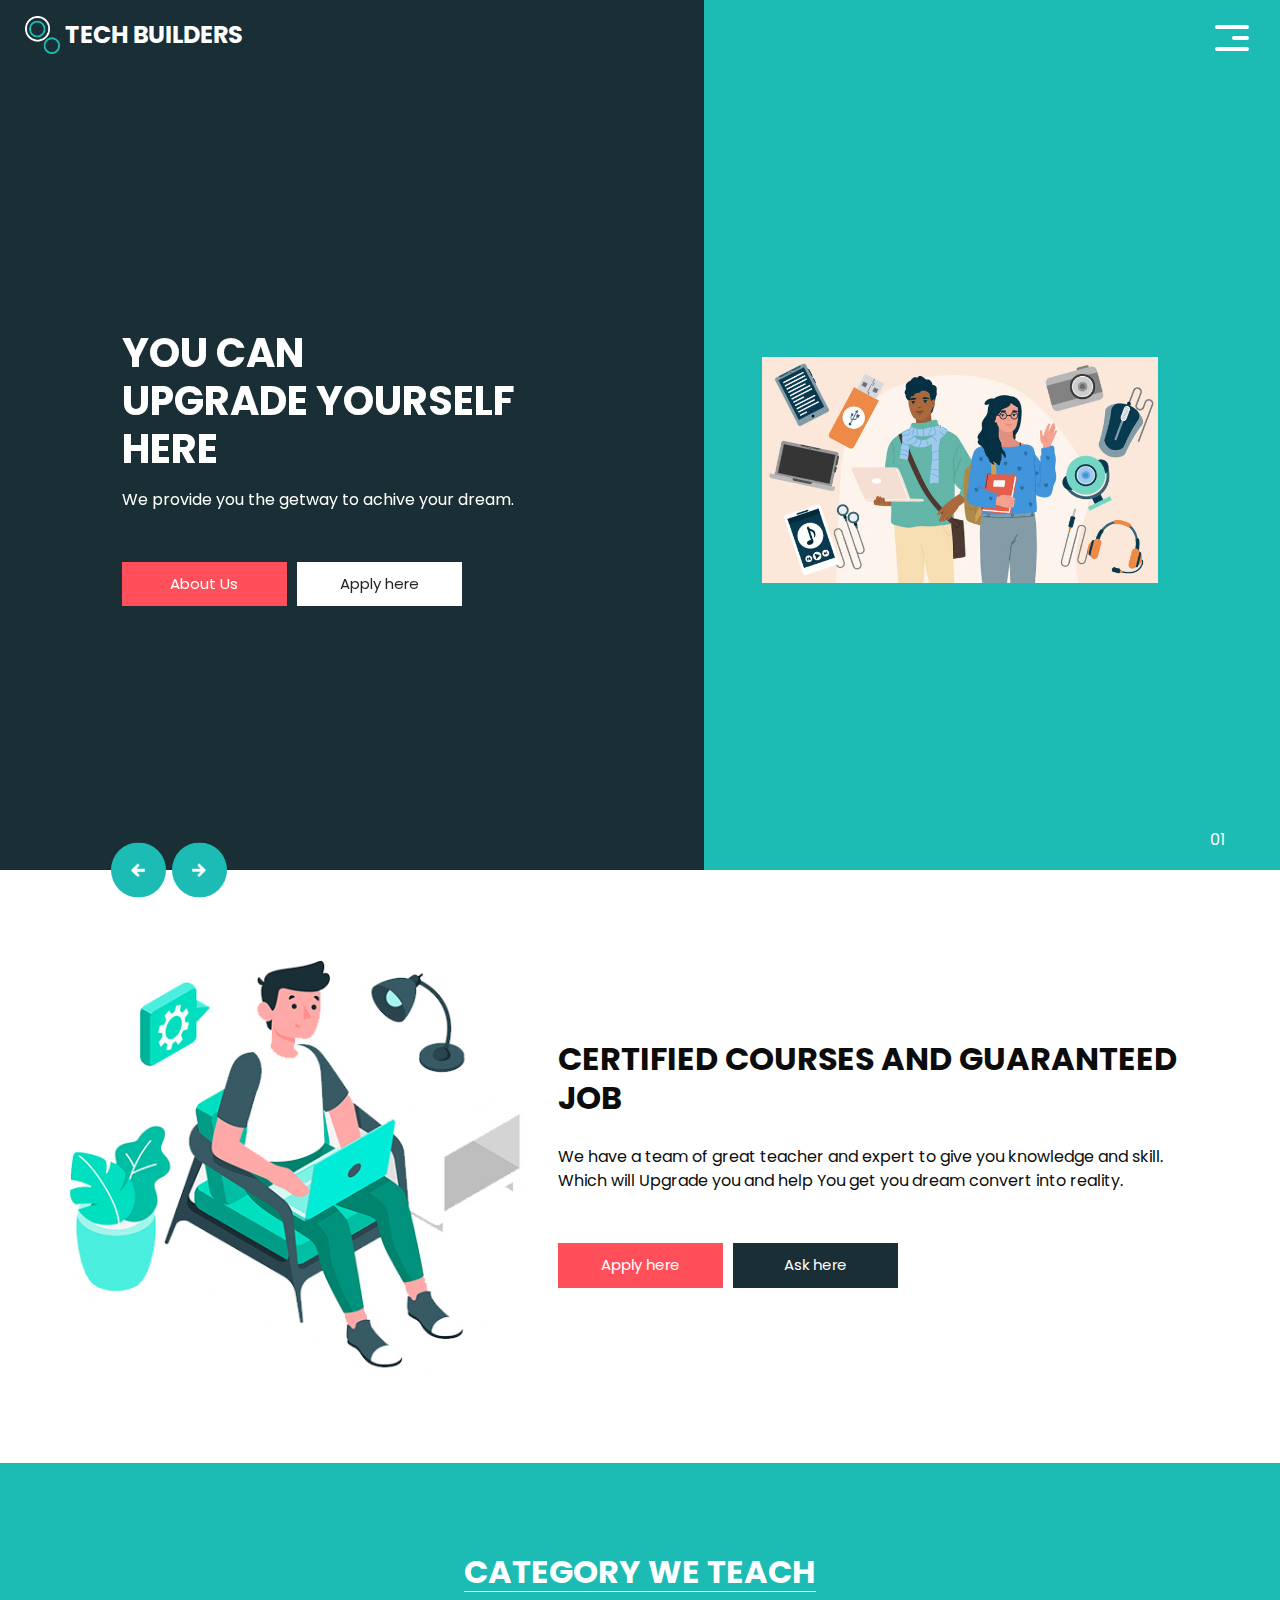
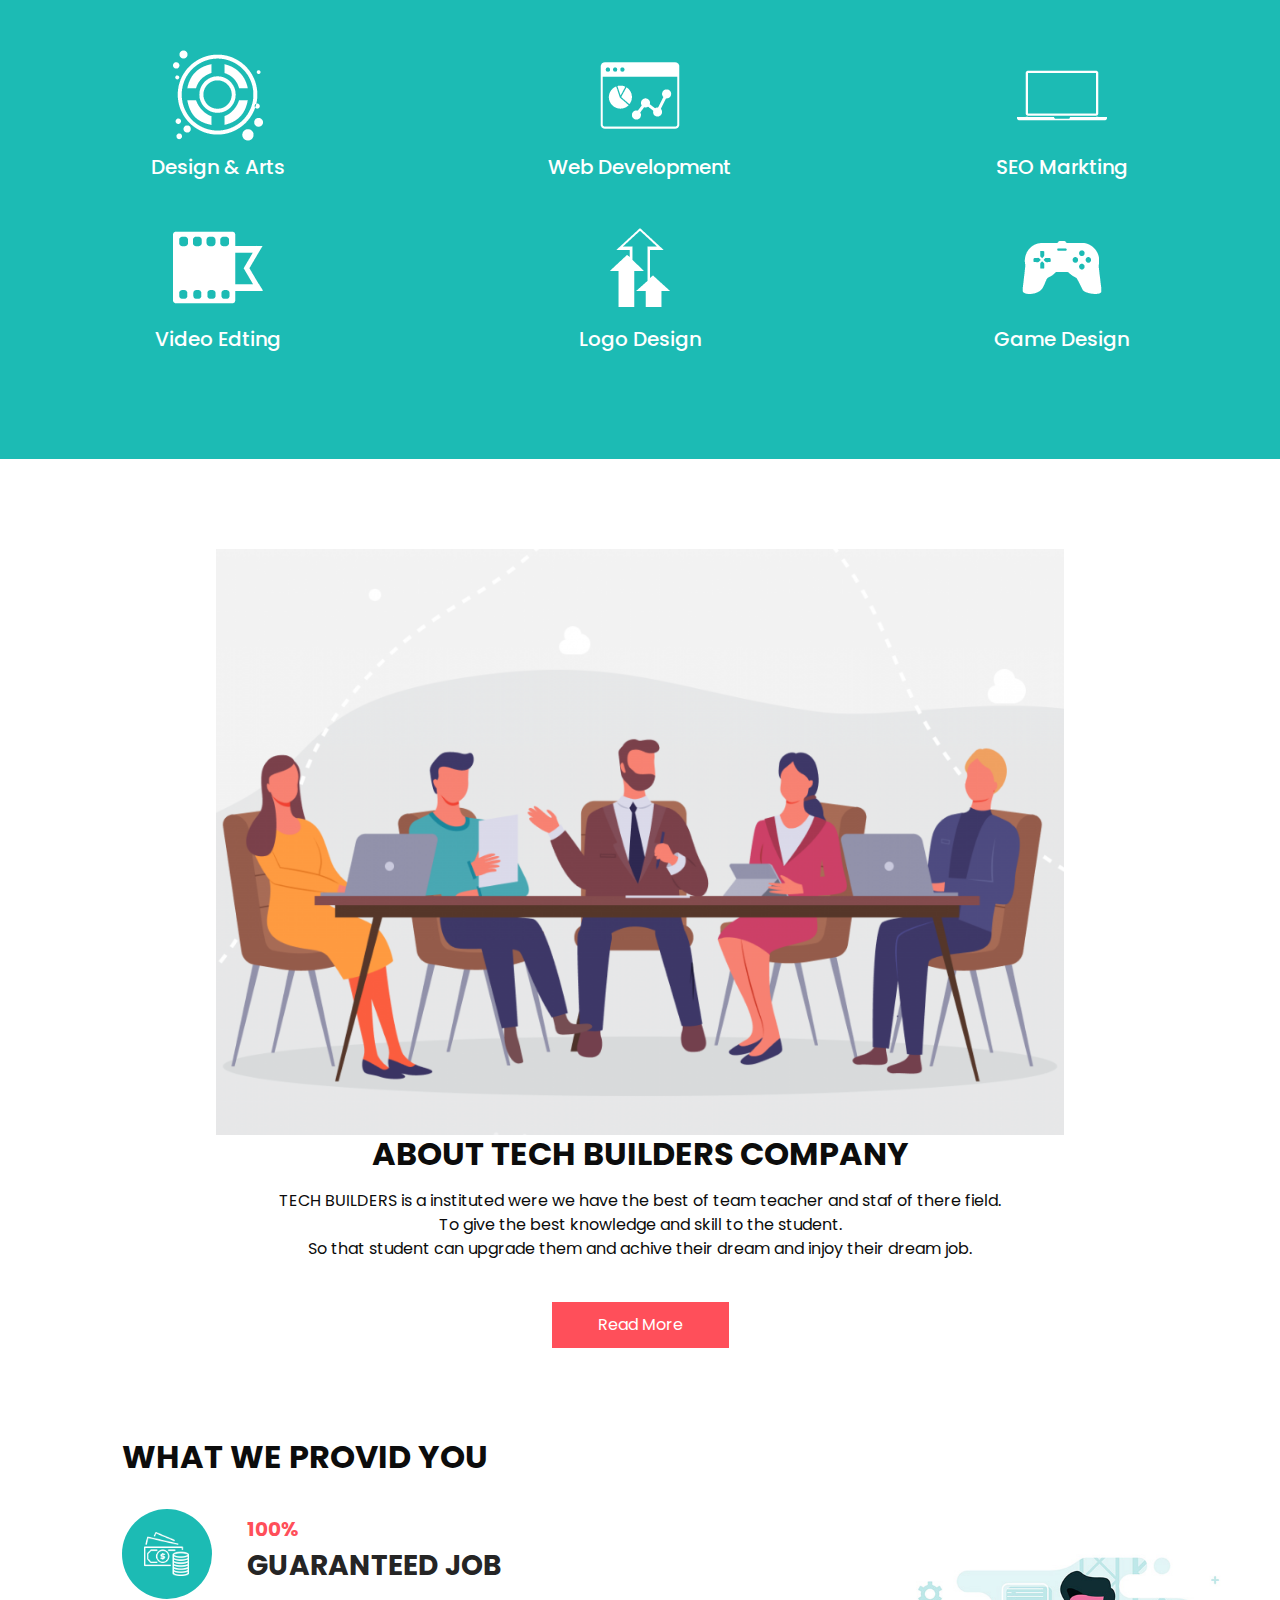
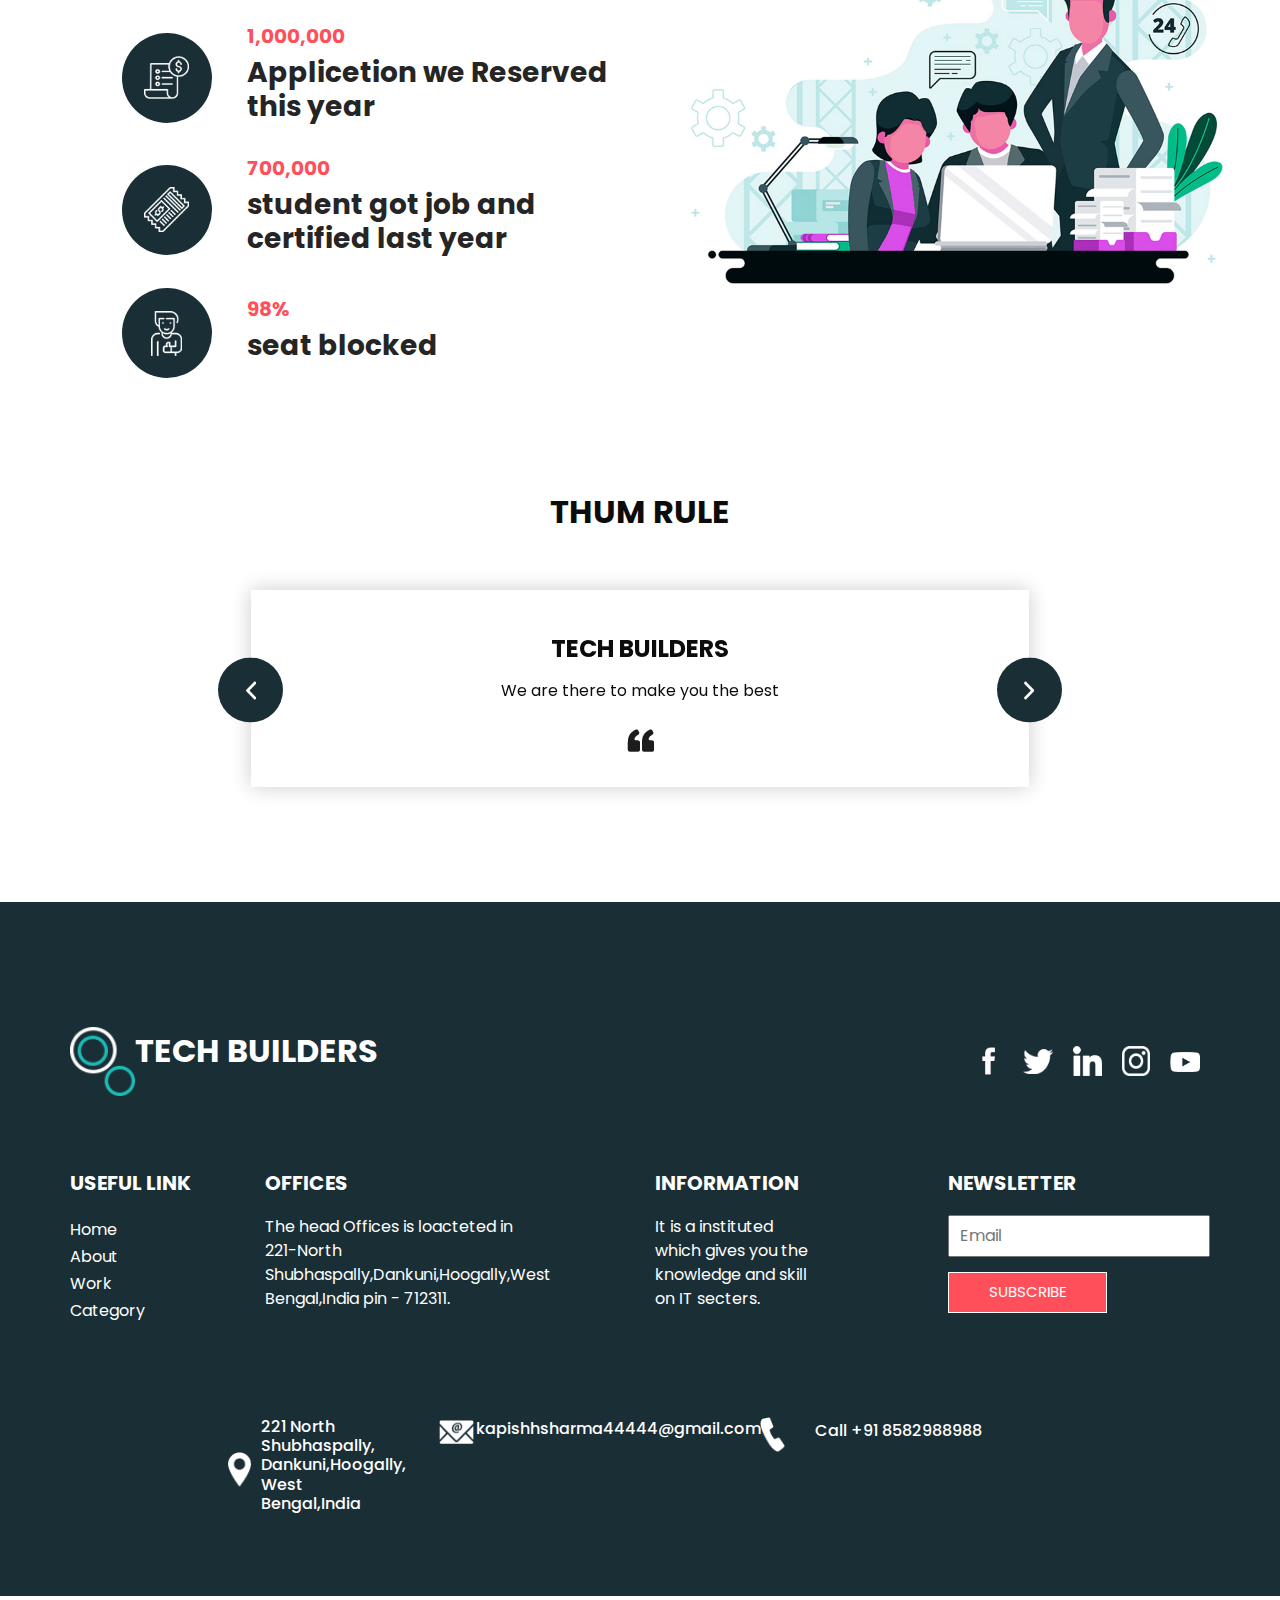
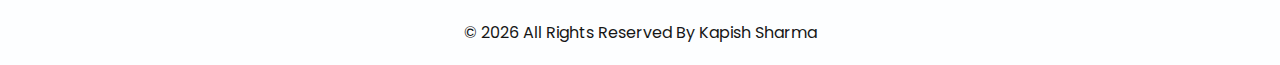
<file: index.html>
<!DOCTYPE html>
<html>

<head>
  <!-- Basic -->
  <meta charset="utf-8" />
  <meta http-equiv="X-UA-Compatible" content="IE=edge" />
  <!-- Mobile Metas -->
  <meta name="viewport" content="width=device-width, initial-scale=1, shrink-to-fit=no" />
  <!-- Site Metas -->
  <meta name="keywords" content="" />
  <meta name="description" content="" />
  <meta name="author" content="" />

  <title>TECH BUILDERS</title>

  <!-- bootstrap core css -->
  <link rel="stylesheet" type="text/css" href="css/bootstrap.css" />

  <link href="https://fonts.googleapis.com/css?family=Poppins:400,700&display=swap" rel="stylesheet">
  <!-- Custom styles for this template -->
  <link href="css/style.css" rel="stylesheet" />
  <!-- responsive style -->
  <link href="css/responsive.css" rel="stylesheet" />
</head>

<body>
  <div class="hero_area">
    <!-- header section strats -->
    <header class="header_section">
      <div class="container-fluid">
        <nav class="navbar navbar-expand-lg custom_nav-container">
          <a class="navbar-brand" href="index.html">
            <img src="images/logo.png" alt="" />
            <span>
              TECH BUILDERS
            </span>
          </a>
          <button class="navbar-toggler" type="button" data-toggle="collapse" data-target="#navbarSupportedContent" aria-controls="navbarSupportedContent" aria-expanded="false" aria-label="Toggle navigation">
            <span class="navbar-toggler-icon"></span>
          </button>

          <div class="collapse navbar-collapse" id="navbarSupportedContent">
            <ul class="navbar-nav  ">
              <!-- <li class="nav-item active">
                <a class="nav-link" href="index.html">Home <span class="sr-only">(current)</span></a>
              </li> -->
              <li class="nav-item">
                <a class="nav-link" href="about.html"> About</a>
              </li>
              <li class="nav-item">
                <a class="nav-link" href="work.html">Work </a>
              </li>
              <li class="nav-item">
                <a class="nav-link" href="category.html"> Category </a>
              </li>
            </ul>
            <div class="user_option">
              <a href="">
                <span>
                  Apply Here
                </span>
              </a>
              <form class="form-inline my-2 my-lg-0 ml-0 ml-lg-4 mb-3 mb-lg-0">
                <button class="btn  my-2 my-sm-0 nav_search-btn" type="submit"></button>
              </form>
            </div>
          </div>
          <div>
            <div class="custom_menu-btn ">
              <button>
                <span class=" s-1">

                </span>
                <span class="s-2">

                </span>
                <span class="s-3">

                </span>
              </button>
            </div>
          </div>

        </nav>
      </div>
    </header>
    <!-- end header section -->
    <!-- slider section get start -->
    <section class="slider_section ">
      <div class="carousel_btn-container">
        <a class="carousel-control-prev" href="#carouselExampleIndicators" role="button" data-slide="prev">
          <span class="sr-only">Previous</span>
        </a>
        <a class="carousel-control-next" href="#carouselExampleIndicators" role="button" data-slide="next">
          <span class="sr-only">Next</span>
        </a>
      </div>
      <div id="carouselExampleIndicators" class="carousel slide" data-ride="carousel">
        <ol class="carousel-indicators">
          <li data-target="#carouselExampleIndicators" data-slide-to="0" class="active">01</li>
          <li data-target="#carouselExampleIndicators" data-slide-to="1">02</li>
          <li data-target="#carouselExampleIndicators" data-slide-to="2">03</li>
        </ol>
        <div class="carousel-inner">
          <div class="carousel-item active">
            <div class="container-fluid">
              <div class="row">
                <div class="col-md-5 offset-md-1">
                  <div class="detail-box">
                    <h1>
                      You Can <br>
                     Upgrade yourself<br>
                      Here
                    </h1>
                    <p>
                      We provide you the getway to achive your dream.
                    </p>
                    <div class="btn-box">
                      <a href="about.html" class="btn-1">
                        About Us
                      </a>
                      <a href="Application.html" class="btn-2">
                        Apply here
                      </a>
                    </div>
                  </div>
                </div>
                <div class="offset-md-1 col-md-4 img-container">
                  <div class="img-box">
                    <img src="images/slider-img.jpg" alt="">
                  </div>
                </div>
              </div>
            </div>
          </div>
          <div class="carousel-item ">
            <div class="container-fluid">
              <div class="row">
                <div class="col-md-5 offset-md-1">
                  <div class="detail-box">
                    <h1>
                      You Can <br>
                     Upgrade yourself<br>
                      Here
                    </h1>
                    <p>
                      We provide you the getway to achive your dream.
                    </p>
                    <div class="btn-box">
                      <a href="about.html" class="btn-1">
                        About Us
                      </a>
                      <a href="Application.html" class="btn-2">
                        Apply here
                      </a>
                    </div>
                  </div>
                </div>
                <div class="offset-md-1 col-md-4 img-container">
                  <div class="img-box">
                    <img src="images/slider-img.jpg" alt="">
                  </div>
                </div>
              </div>
            </div>
          </div>
          <div class="carousel-item ">
            <div class="container-fluid">
              <div class="row">
                <div class="col-md-5 offset-md-1">
                  <div class="detail-box">
                    <h1>
                      You Can <br>
                     Upgrade yourself<br>
                      Here
                    </h1>
                    <p>
                      We provide you the getway to achive your dream.
                    </p>
                    <div class="btn-box">
                      <a href="about.html" class="btn-1">
                        About Us
                      </a>
                      <a href="Application.html" class="btn-2">
                        Apply here
                      </a>
                    </div>
                  </div>
                </div>
                <div class="offset-md-1 col-md-4 img-container">
                  <div class="img-box">
                    <img src="images/slider-img.jpg" alt="">
                  </div>
                </div>
              </div>
            </div>
          </div>
        </div>

      </div>

    </section>
    <!-- end slider section -->
  </div>


  <!-- experience section -->

  <section class="experience_section layout_padding">
    <div class="container">
      <div class="row">
        <div class="col-md-5">
          <div class="img-box">
            <img src="images/experience-img.jpg" alt="">
          </div>
        </div>
        <div class="col-md-7">
          <div class="detail-box">
            <div class="heading_container">
              <h2>
                 Certified courses and guaranteed job
              </h2>
            </div>
            <p> 
              We have a team of great teacher and expert to give you knowledge and skill. <br>
              Which will Upgrade you and help You get you dream convert into reality.  
            </p>
            <div class="btn-box">
              <a href="Application.html" class="btn-1">
                Apply here
              </a>
              <a href="ask.html" class="btn-2">
                Ask here
              </a>
            </div>
          </div>
        </div>

      </div>
    </div>
  </section>

  <!-- end experience section -->

  <!-- category section -->

  <section class="category_section layout_padding">
    <div class="container">
      <div class="heading_container">
        <h2>
          Category we teach
        </h2>
      </div>
      <div class="category_container">
        <div class="box">
          <div class="img-box">
            <img src="images/c1.png" alt="">
          </div>
          <div class="detail-box">
            <h5>
              Design & Arts
            </h5>
          </div>
        </div>
        <div class="box">
          <div class="img-box">
            <img src="images/c2.png" alt="">
          </div>
          <div class="detail-box">
            <h5>
              Web Development
            </h5>
          </div>
        </div>
        <div class="box">
          <div class="img-box">
            <img src="images/c3.png" alt="">
          </div>
          <div class="detail-box">
            <h5>
              SEO Markting
            </h5>
          </div>
        </div>
        <div class="box">
          <div class="img-box">
            <img src="images/c4.png" alt="">
          </div>
          <div class="detail-box">
            <h5>
              Video Edting
            </h5>
          </div>
        </div>
        <div class="box">
          <div class="img-box">
            <img src="images/c5.png" alt="">
          </div>
          <div class="detail-box">
            <h5>
              Logo Design
            </h5>
          </div>
        </div>
        <div class="box">
          <div class="img-box">
            <img src="images/c6.png" alt="">
          </div>
          <div class="detail-box">
            <h5>
              Game Design
            </h5>
          </div>
        </div>
      </div>
    </div>
  </section>


  <!-- end category section -->

  <!-- about section -->

  <section class="about_section layout_padding">
    <div class="container">
      <div class="row">
        <div class="col-md-10 col-lg-9 mx-auto">
          <div class="img-box">
            <img src="images/about-img.png" alt="">
          </div>
        </div>
      </div>
      <div class="detail-box">
        <h2>
          About TECH BUILDERS Company
        </h2>
        <p>
          TECH BUILDERS is a instituted were we have the best of team teacher and staf of there field. <br>
          To give the best knowledge and skill to the student. <br>
          So that student can upgrade them and achive their dream and injoy their dream job. 
        </p>
        <a href="">
          Read More
        </a>
      </div>
    </div>
  </section>

  <!-- end about section -->

  <!-- provid section -->

  <section class="freelance_section ">
    <div id="accordion">
      <div class="container-fluid">
        <div class="row">
          <div class="col-md-5 offset-md-1">
            <div class="detail-box">
              <div class="heading_container">
                <h2>
                  What we provid you
                </h2>
              </div>
              <div class="tab_container">
                <div class="t-link-box" data-toggle="collapse" data-target="#collapseOne" aria-expanded="true" aria-controls="collapseOne">
                  <div class="img-box">
                    <img src="images/f1.png" alt="">
                  </div>
                  <div class="detail-box">
                    <h5>
                      100%
                    </h5>
                    <h3>
                      GUARANTEED JOB
                    </h3>
                  </div>
                </div>
                <div class="t-link-box collapsed" data-toggle="collapse" data-target="#collapseTwo" aria-expanded="false" aria-controls="collapseTwo">
                  <div class="img-box">
                    <img src="images/f2.png" alt="">
                  </div>
                  <div class="detail-box">
                    <h5>
                      1,000,000
                    </h5>
                    <h3>
                     Applicetion we Reserved this year
                    </h3>
                  </div>
                </div>
                <div class="t-link-box collapsed" data-toggle="collapse" data-target="#collapseThree" aria-expanded="false" aria-controls="collapseThree">
                  <div class="img-box">
                    <img src="images/f3.png" alt="">
                  </div>
                  <div class="detail-box">
                    <h5>
                      700,000
                    </h5>
                    <h3>
                      student got job and certified last year
                    </h3>
                  </div>
                </div>
                <div class="t-link-box collapsed" data-toggle="collapse" data-target="#collapseFour" aria-expanded="false" aria-controls="collapseFour">
                  <div class="img-box">
                    <img src="images/f4.png" alt="">
                  </div>
                  <div class="detail-box">
                    <h5>
                      98%
                    </h5>
                    <h3>
                      seat blocked
                    </h3>
                  </div>
                </div>
              </div>
            </div>
          </div>
          <div class="col-md-6">
            <div class="collapse show" id="collapseOne" aria-labelledby="headingOne" data-parent="#accordion">
              <div class="img-box">
                <img src="images/freelance-img.jpg" alt="">
              </div>
            </div>
            <div class="collapse" id="collapseTwo" aria-labelledby="headingTwo" data-parent="#accordion">
              <div class="img-box">
                <img src="images/freelance-img.jpg" alt="">
              </div>
            </div>
            <div class="collapse" id="collapseThree" aria-labelledby="headingThree" data-parent="#accordion">
              <div class="img-box">
                <img src="images/freelance-img.jpg" alt="">
              </div>
            </div>
            <div class="collapse" id="collapseFour" aria-labelledby="headingfour" data-parent="#accordion">
              <div class="img-box">
                <img src="images/freelance-img.jpg" alt="">
              </div>
            </div>
          </div>
        </div>
      </div>
    </div>
  </section>

  <!-- end provid section -->

  <!-- client section -->

  <section class="client_section layout_padding">
    <div class="container">
      <div class="row">
        <div class="col-lg-9 col-md-10 mx-auto">
          <div class="heading_container">
            <h2>
              Thum Rule
            </h2>
          </div>
          <div id="carouselExampleControls" class="carousel slide" data-ride="carousel">
            <div class="carousel-inner">
              <div class="carousel-item active">
                <div class="detail-box">
                  <h4>
                    TECH BUILDERS
                  </h4>
                  <p>
                    We are there to make you the best
                  </p>
                  <img src="images/quote.png" alt="">
                </div>
              </div>
              <div class="carousel-item">
                <div class="detail-box">
                  <h4>
                    TECH BUILDERS
                  </h4>
                  <p>
                    We are there to make you the best
                  </p>
                  <img src="images/quote.png" alt="">
                </div>
              </div>
              <div class="carousel-item">
                <div class="detail-box">
                  <h4>
                    TECH BUILDERS
                  </h4>
                  <p>
                    We are there to make you the best
                  </p>
                  <img src="images/quote.png" alt="">
                </div>
              </div>
            </div>
            <a class="carousel-control-prev" href="#carouselExampleControls" role="button" data-slide="prev">
              <span class="sr-only">Previous</span>
            </a>
            <a class="carousel-control-next" href="#carouselExampleControls" role="button" data-slide="next">
              <span class="sr-only">Next</span>
            </a>
          </div>
        </div>
      </div>
    </div>
  </section>

  <!-- end client section -->



  <!-- info section -->

  <section class="info_section ">
    <div class="info_container layout_padding-top">
      <div class="container">
        <div class="info_top">
          <div class="info_logo">
            <img src="images/logo.png" alt="" />
            <span>
              TECH BUILDERS
            </span>
          </div>
          <div class="social_box">
            <a href="#">
              <img src="images/fb.png" alt="">
            </a>
            <a href="#">
              <img src="images/twitter.png" alt="">
            </a>
            <a href="#">
              <img src="images/linkedin.png" alt="">
            </a>
            <a href="#">
              <img src="images/instagram.png" alt="">
            </a>
            <a href="#">
              <img src="images/youtube.png" alt="">
            </a>
          </div>
        </div>

        <div class="info_main">
          <div class="row">
            <div class="col-md-3 col-lg-2">
              <div class="info_link-box">
                <h5>
                  Useful Link
                </h5>
                <ul>
                  <li class=" active">
                    <a class="" href="index.html">Home <span class="sr-only">(current)</span></a>
                  </li>
                  <li class="">
                    <a class="" href="about.html">About </a>
                  </li>
                  <li class="">
                    <a class="" href="work.html">Work </a>
                  </li>
                  <li class="">
                    <a class="" href="category.html">Category </a>
                  </li>
                </ul>
              </div>
            </div>
            <div class="col-md-3 ">
              <h5>
                Offices
              </h5>
              <p>
               The head Offices is loacteted in 221-North Shubhaspally,Dankuni,Hoogally,West Bengal,India pin - 712311.
              </p>
            </div>

            <div class="col-md-3 col-lg-2 offset-lg-1">
              <h5>
                Information
              </h5>
              <p>
               It is a instituted which gives you the knowledge and skill on IT secters.
              </p>
            </div>

            <div class="col-md-3  offset-lg-1">
              <div class="info_form ">
                <h5>
                  Newsletter 
                </h5>
                <form action="">
                  <input type="email" placeholder="Email">
                  <button>
                    Subscribe
                  </button>
                </form>
              </div>
            </div>
          </div>
        </div>
        <div class="row">
          <div class="col-lg-9 col-md-10 mx-auto">
            <div class="info_contact layout_padding2">
              <div class="row">
                <div class="col-md-3">
                  <a href="#" class="link-box">
                    <div class="img-box">
                      <img src="images/location.png" alt="">
                    </div>
                    <div class="detail-box">
                      <h6>
                        221 North Shubhaspally,<br>
                        Dankuni,Hoogally,<br>
                        West Bengal,India
                      </h6>
                    </div>
                  </a>
                </div>
                <div class="col-md-4">
                  <a href="#" class="link-box">
                    <div class="img-box">
                      <img src="images/mail.png" alt="">
                    </div>
                    <div class="detail-box">
                      <h6>
                        kapishhsharma44444@gmail.com
                      </h6>
                    </div>
                  </a>
                </div>
                <div class="col-md-5">
                  <a href="#" class="link-box">
                    <div class="img-box">
                      <img src="images/call.png" alt="">
                    </div>
                    <div class="detail-box">
                      <h6>
                      Call +91 8582988988
                      </h6>
                    </div>
                  </a>
                </div>
              </div>
            </div>
          </div>
        </div>

      </div>
    </div>
  </section>

  <!-- end info section -->

  <!-- footer section -->
  <footer class="container-fluid footer_section ">
    <div class="container">
      <p>
        &copy; <span id="displayDate"></span> All Rights Reserved By
        Kapish Sharma
      </p>
    </div>
  </footer>
  <!-- end  footer section -->


  <script src="js/jquery-3.4.1.min.js"></script>
  <script src="js/bootstrap.js"></script>
  <script src="js/custom.js"></script>


</body>
</body>

</html>
</file>
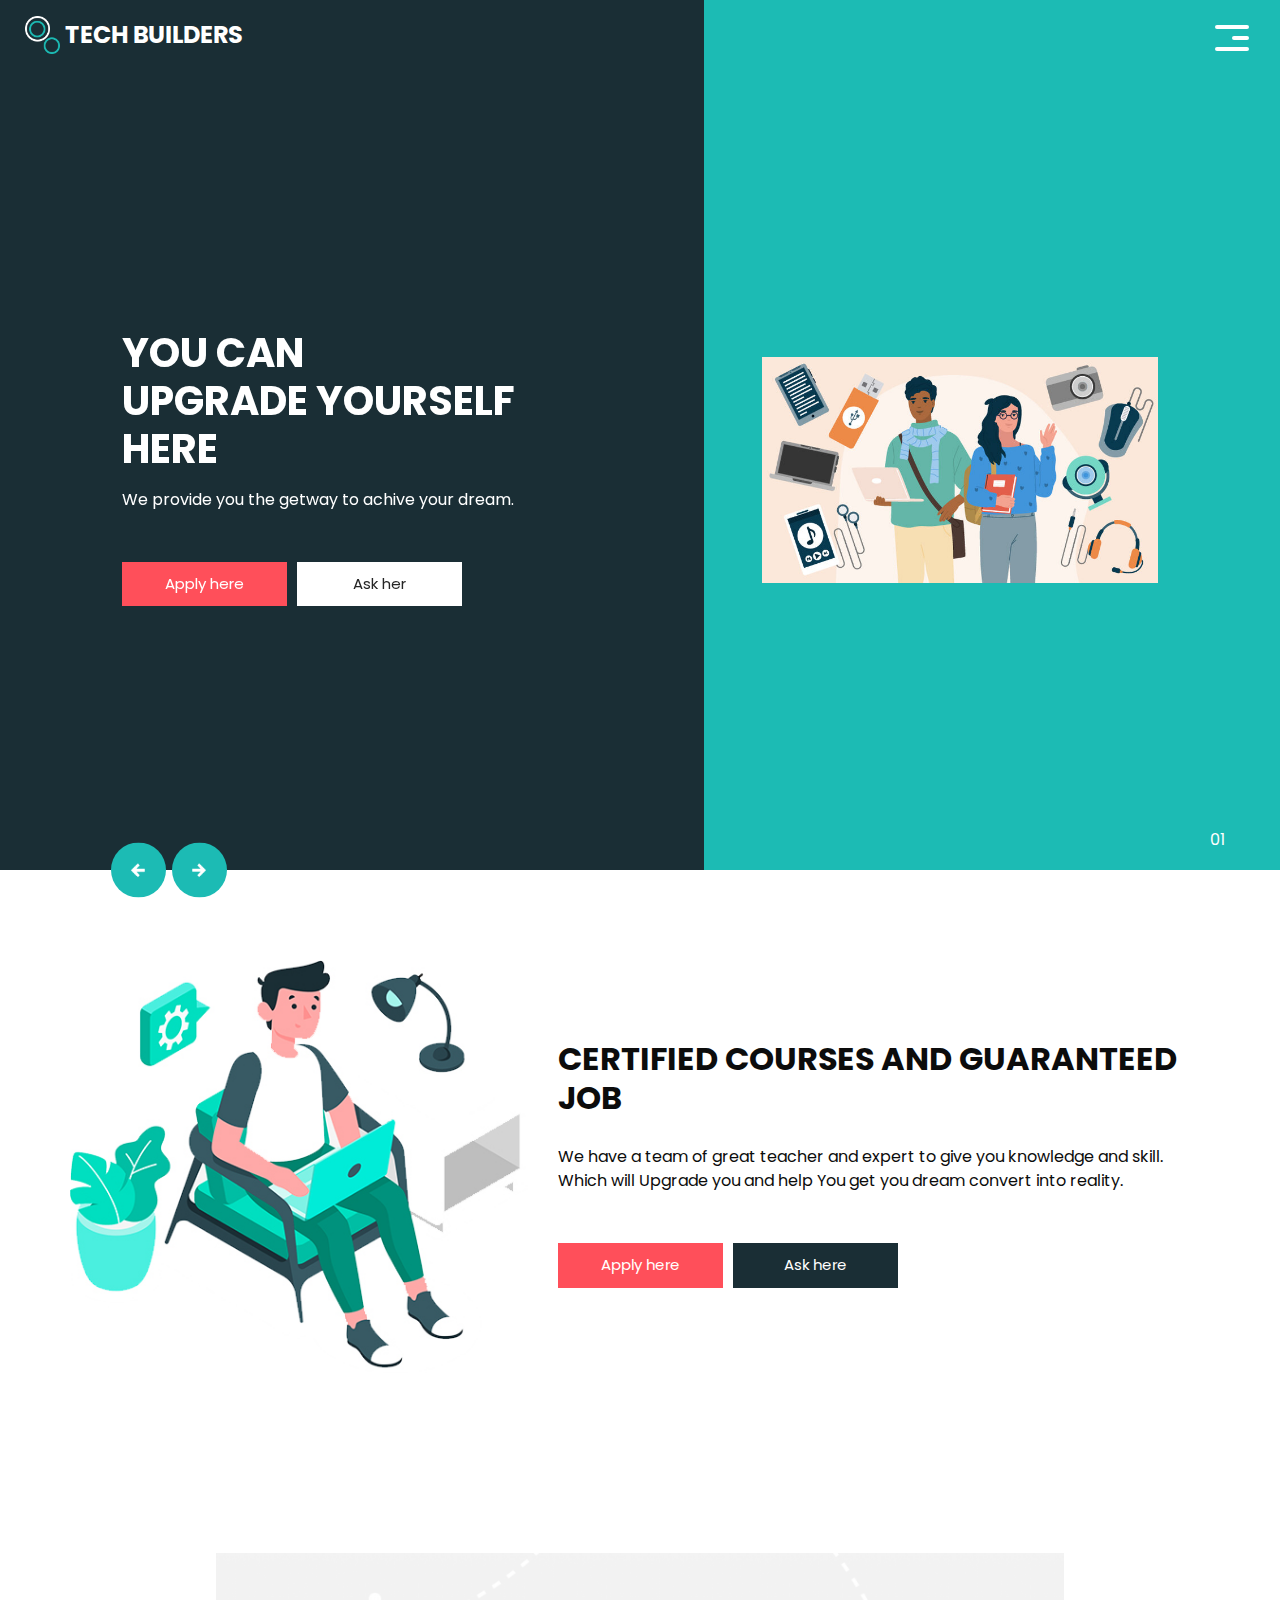
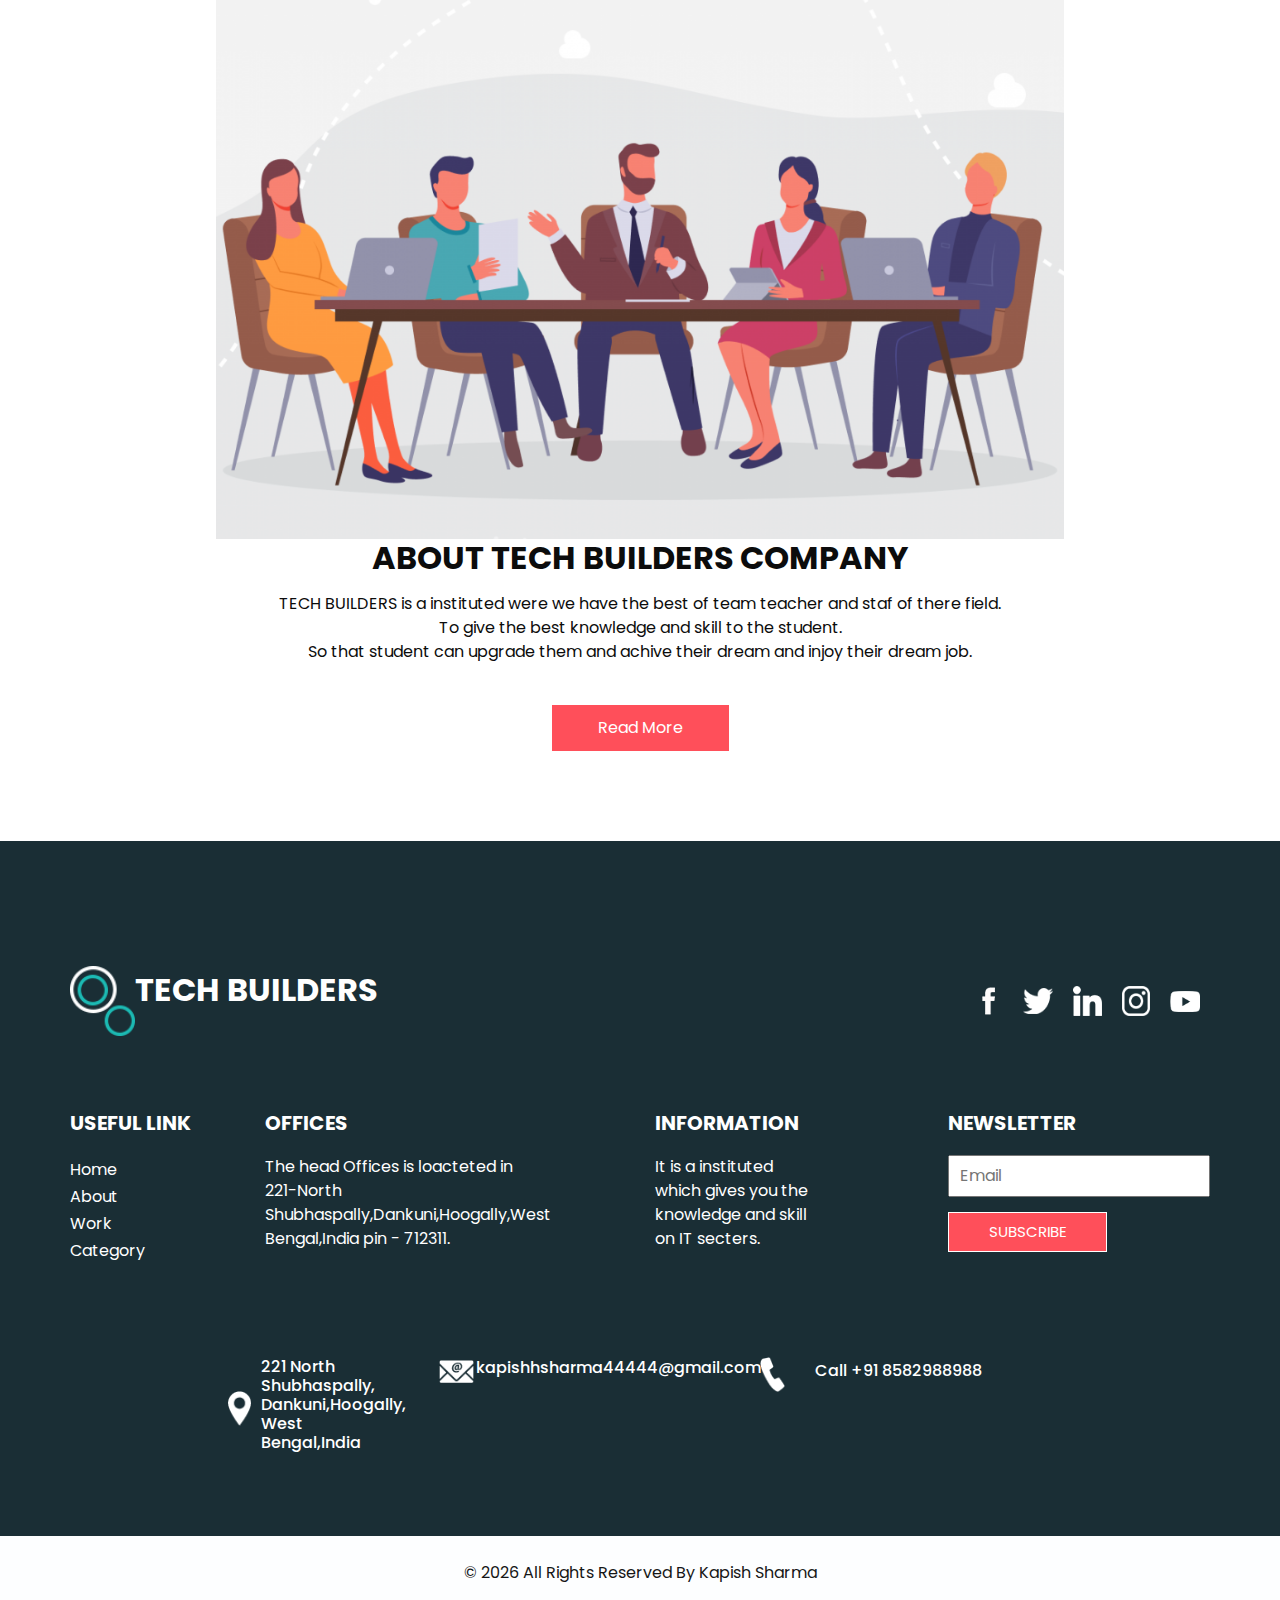
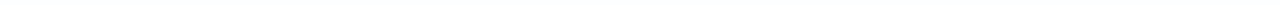
<file: about.html>
<!DOCTYPE html>
<html>

<head>
  <!-- Basic -->
  <meta charset="utf-8" />
  <meta http-equiv="X-UA-Compatible" content="IE=edge" />
  <!-- Mobile Metas -->
  <meta name="viewport" content="width=device-width, initial-scale=1, shrink-to-fit=no" />
  <!-- Site Metas -->
  <meta name="keywords" content="" />
  <meta name="description" content="" />
  <meta name="author" content="" />

  <title>About</title>

  <!-- bootstrap core css -->
  <link rel="stylesheet" type="text/css" href="css/bootstrap.css" />

  <link href="https://fonts.googleapis.com/css?family=Poppins:400,700&display=swap" rel="stylesheet">
  <!-- Custom styles for this template -->
  <link href="css/style.css" rel="stylesheet" />
  <!-- responsive style -->
  <link href="css/responsive.css" rel="stylesheet" />
</head>

<body>
  <div class="hero_area">
    <!-- header section strats -->
    <header class="header_section">
      <div class="container-fluid">
        <nav class="navbar navbar-expand-lg custom_nav-container">
          <a class="navbar-brand" href="index.html">
            <img src="images/logo.png" alt="" />
            <span>
              TECH BUILDERS
            </span>
          </a>
          <button class="navbar-toggler" type="button" data-toggle="collapse" data-target="#navbarSupportedContent" aria-controls="navbarSupportedContent" aria-expanded="false" aria-label="Toggle navigation">
            <span class="navbar-toggler-icon"></span>
          </button>

          <div class="collapse navbar-collapse" id="navbarSupportedContent">
            <ul class="navbar-nav  ">
              <li class="nav-item active">
                <a class="nav-link" href="index.html">Home <span class="sr-only">(current)</span></a>
              </li>
              <li class="nav-item">
                <a class="nav-link" href="about.html"> About</a>
              </li>
              <li class="nav-item">
                <a class="nav-link" href="work.html">Work </a>
              </li>
              <li class="nav-item">
                <a class="nav-link" href="category.html"> Category </a>
              </li>
            </ul>
            <div class="user_option">
              <a href="Application.html">
                <span>
                  apply Here
                </span>
              </a>
              <form class="form-inline my-2 my-lg-0 ml-0 ml-lg-4 mb-3 mb-lg-0">
                <button class="btn  my-2 my-sm-0 nav_search-btn" type="submit"></button>
              </form>
            </div>
          </div>
          <div>
            <div class="custom_menu-btn ">
              <button>
                <span class=" s-1">

                </span>
                <span class="s-2">

                </span>
                <span class="s-3">

                </span>
              </button>
            </div>
          </div>

        </nav>
      </div>
    </header>
    <!-- end header section -->
    <!-- slider section -->
    <section class="slider_section ">
      <div class="carousel_btn-container">
        <a class="carousel-control-prev" href="#carouselExampleIndicators" role="button" data-slide="prev">
          <span class="sr-only">Previous</span>
        </a>
        <a class="carousel-control-next" href="#carouselExampleIndicators" role="button" data-slide="next">
          <span class="sr-only">Next</span>
        </a>
      </div>
      <div id="carouselExampleIndicators" class="carousel slide" data-ride="carousel">
        <ol class="carousel-indicators">
          <li data-target="#carouselExampleIndicators" data-slide-to="0" class="active">01</li>
          <li data-target="#carouselExampleIndicators" data-slide-to="1">02</li>
          <li data-target="#carouselExampleIndicators" data-slide-to="2">03</li>
        </ol>
        <div class="carousel-inner">
          <div class="carousel-item active">
            <div class="container-fluid">
              <div class="row">
                <div class="col-md-5 offset-md-1">
                  <div class="detail-box">
                    <h1>
                      You Can <br>
                     Upgrade yourself<br>
                      Here
                    </h1>
                    <p>
                      We provide you the getway to achive your dream.
                    </p>
                    <div class="btn-box">
                      <a href="Application.html" class="btn-1">
                        Apply here
                      </a>
                      <a href="ask.html"class="btn-2">
                        Ask her
                      </a>
                    </div>
                  </div>
                </div>
                <div class="offset-md-1 col-md-4 img-container">
                  <div class="img-box">
                    <img src="images/slider-img.jpg" alt="">
                  </div>
                </div>
              </div>
            </div>
          </div>
          <div class="carousel-item ">
            <div class="container-fluid">
              <div class="row">
                <div class="col-md-5 offset-md-1">
                  <div class="detail-box">
                    <h1>
                      You Can <br>
                     Upgrade yourself<br>
                      Here
                    </h1>
                    <p>
                      We provide you the getway to achive your dream.
                    </p>
                    <div class="btn-box">
                      <a href="Application.html" class="btn-1">
                        Apply here
                      </a>
                      <a href="ask.html" class="btn-2">
                        Ask her
                      </a>
                    </div>
                  </div>
                </div>
                <div class="offset-md-1 col-md-4 img-container">
                  <div class="img-box">
                    <img src="images/slider-img.jpg" alt="">
                  </div>
                </div>
              </div>
            </div>
          </div>
          <div class="carousel-item ">
            <div class="container-fluid">
              <div class="row">
                <div class="col-md-5 offset-md-1">
                  <div class="detail-box">
                    <h1>
                      You Can <br>
                     Upgrade yourself<br>
                      Here
                    </h1>
                    <p>
                      We provide you the getway to achive your dream.
                    </p>
                    <div class="btn-box">
                      <a href="Application.html" class="btn-1">
                        Apply here
                      </a>
                      <a href="ask.html" class="btn-2">
                        Ask her
                      </a>
                    </div>
                  </div>
                </div>
                <div class="offset-md-1 col-md-4 img-container">
                  <div class="img-box">
                    <img src="images/slider-img.jpg" alt="">
                  </div>
                </div>
              </div>
            </div>
          </div>
        </div>

      </div>

    </section>
    <!-- end slider section -->
  </div>

  <!-- experience section -->

  <section class="experience_section layout_padding">
    <div class="container">
      <div class="row">
        <div class="col-md-5">
          <div class="img-box">
            <img src="images/experience-img.jpg" alt="">
          </div>
        </div>
        <div class="col-md-7">
          <div class="detail-box">
            <div class="heading_container">
              <h2>
                 Certified courses and guaranteed job
              </h2>
            </div>
            <p> 
              We have a team of great teacher and expert to give you knowledge and skill. <br>
              Which will Upgrade you and help You get you dream convert into reality.  
            </p>
            <div class="btn-box">
              <a href="form2.html" class="btn-1">
                Apply here
              </a>
              <a href="form.html" class="btn-2">
                Ask here
              </a>
            </div>
          </div>
        </div>

      </div>
    </div>
  </section>

  <!-- end experience section -->

  <!-- about section -->

  <section class="about_section layout_padding">
    <div class="container">
      <div class="row">
        <div class="col-md-10 col-lg-9 mx-auto">
          <div class="img-box">
            <img src="images/about-img.png" alt="">
          </div>
        </div>
      </div>
      <div class="detail-box">
        <h2>
          About TECH BUILDERS Company
        </h2>
        <p>
          TECH BUILDERS is a instituted were we have the best of team teacher and staf of there field. <br>
          To give the best knowledge and skill to the student. <br>
          So that student can upgrade them and achive their dream and injoy their dream job. 
        </p>
        <a href="">
          Read More
        </a>
      </div>
    </div>
  </section>

  <!-- end about section -->

  <!-- info section -->

  <section class="info_section ">
    <div class="info_container layout_padding-top">
      <div class="container">
        <div class="info_top">
          <div class="info_logo">
            <img src="images/logo.png" alt="" />
            <span>
              TECH BUILDERS
            </span>
          </div>
          <div class="social_box">
            <a href="#">
              <img src="images/fb.png" alt="">
            </a>
            <a href="#">
              <img src="images/twitter.png" alt="">
            </a>
            <a href="#">
              <img src="images/linkedin.png" alt="">
            </a>
            <a href="#">
              <img src="images/instagram.png" alt="">
            </a>
            <a href="#">
              <img src="images/youtube.png" alt="">
            </a>
          </div>
        </div>

        <div class="info_main">
          <div class="row">
            <div class="col-md-3 col-lg-2">
              <div class="info_link-box">
                <h5>
                  Useful Link
                </h5>
                <ul>
                  <li class=" active">
                    <a class="" href="index.html">Home <span class="sr-only">(current)</span></a>
                  </li>
                  <li class="">
                    <a class="" href="about.html">About </a>
                  </li>
                  <li class="">
                    <a class="" href="work.html">Work </a>
                  </li>
                  <li class="">
                    <a class="" href="category.html">Category </a>
                  </li>
                </ul>
              </div>
            </div>
            <div class="col-md-3 ">
              <h5>
                Offices
              </h5>
              <p>
               The head Offices is loacteted in 221-North Shubhaspally,Dankuni,Hoogally,West Bengal,India pin - 712311.
              </p>
            </div>

            <div class="col-md-3 col-lg-2 offset-lg-1">
              <h5>
                Information
              </h5>
              <p>
               It is a instituted which gives you the knowledge and skill on IT secters.
              </p>
            </div>

            <div class="col-md-3  offset-lg-1">
              <div class="info_form ">
                <h5>
                  Newsletter 
                </h5>
                <form action="">
                  <input type="email" placeholder="Email">
                  <button>
                    Subscribe
                  </button>
                </form>
              </div>
            </div>
          </div>
        </div>
        <div class="row">
          <div class="col-lg-9 col-md-10 mx-auto">
            <div class="info_contact layout_padding2">
              <div class="row">
                <div class="col-md-3">
                  <a href="#" class="link-box">
                    <div class="img-box">
                      <img src="images/location.png" alt="">
                    </div>
                    <div class="detail-box">
                      <h6>
                        221 North Shubhaspally,<br>
                        Dankuni,Hoogally,<br>
                        West Bengal,India
                      </h6>
                    </div>
                  </a>
                </div>
                <div class="col-md-4">
                  <a href="#" class="link-box">
                    <div class="img-box">
                      <img src="images/mail.png" alt="">
                    </div>
                    <div class="detail-box">
                      <h6>
                        kapishhsharma44444@gmail.com
                      </h6>
                    </div>
                  </a>
                </div>
                <div class="col-md-5">
                  <a href="#" class="link-box">
                    <div class="img-box">
                      <img src="images/call.png" alt="">
                    </div>
                    <div class="detail-box">
                      <h6>
                      Call +91 8582988988
                      </h6>
                    </div>
                  </a>
                </div>
              </div>
            </div>
          </div>
        </div>

      </div>
    </div>
  </section>

  <!-- end info section -->

  <!-- footer section -->
  <footer class="container-fluid footer_section ">
    <div class="container">
      <p>
        &copy; <span id="displayDate"></span> All Rights Reserved By
        Kapish Sharma
      </p>
    </div>
  </footer>
  <!-- end  footer section -->


  <script src="js/jquery-3.4.1.min.js"></script>
  <script src="js/bootstrap.js"></script>
  <script src="js/custom.js"></script>


</body>
</body>

</html>
</file>
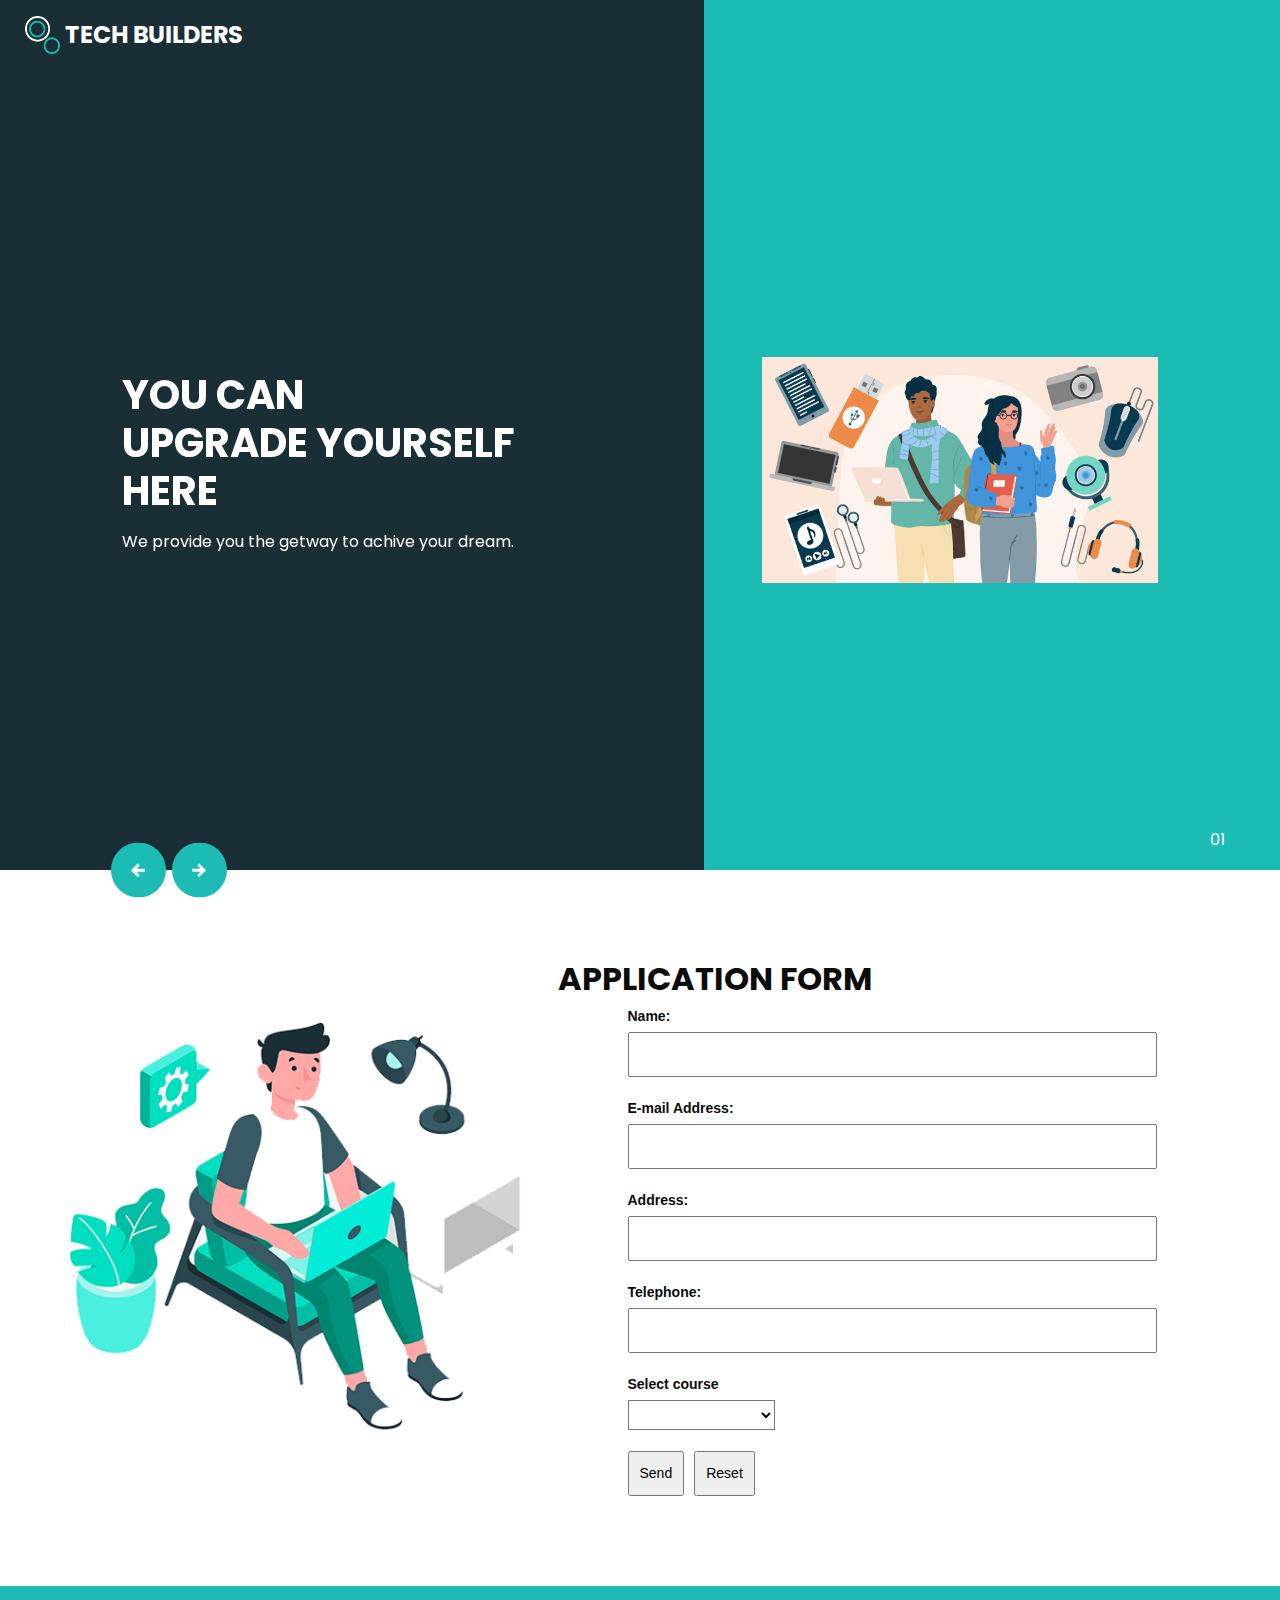
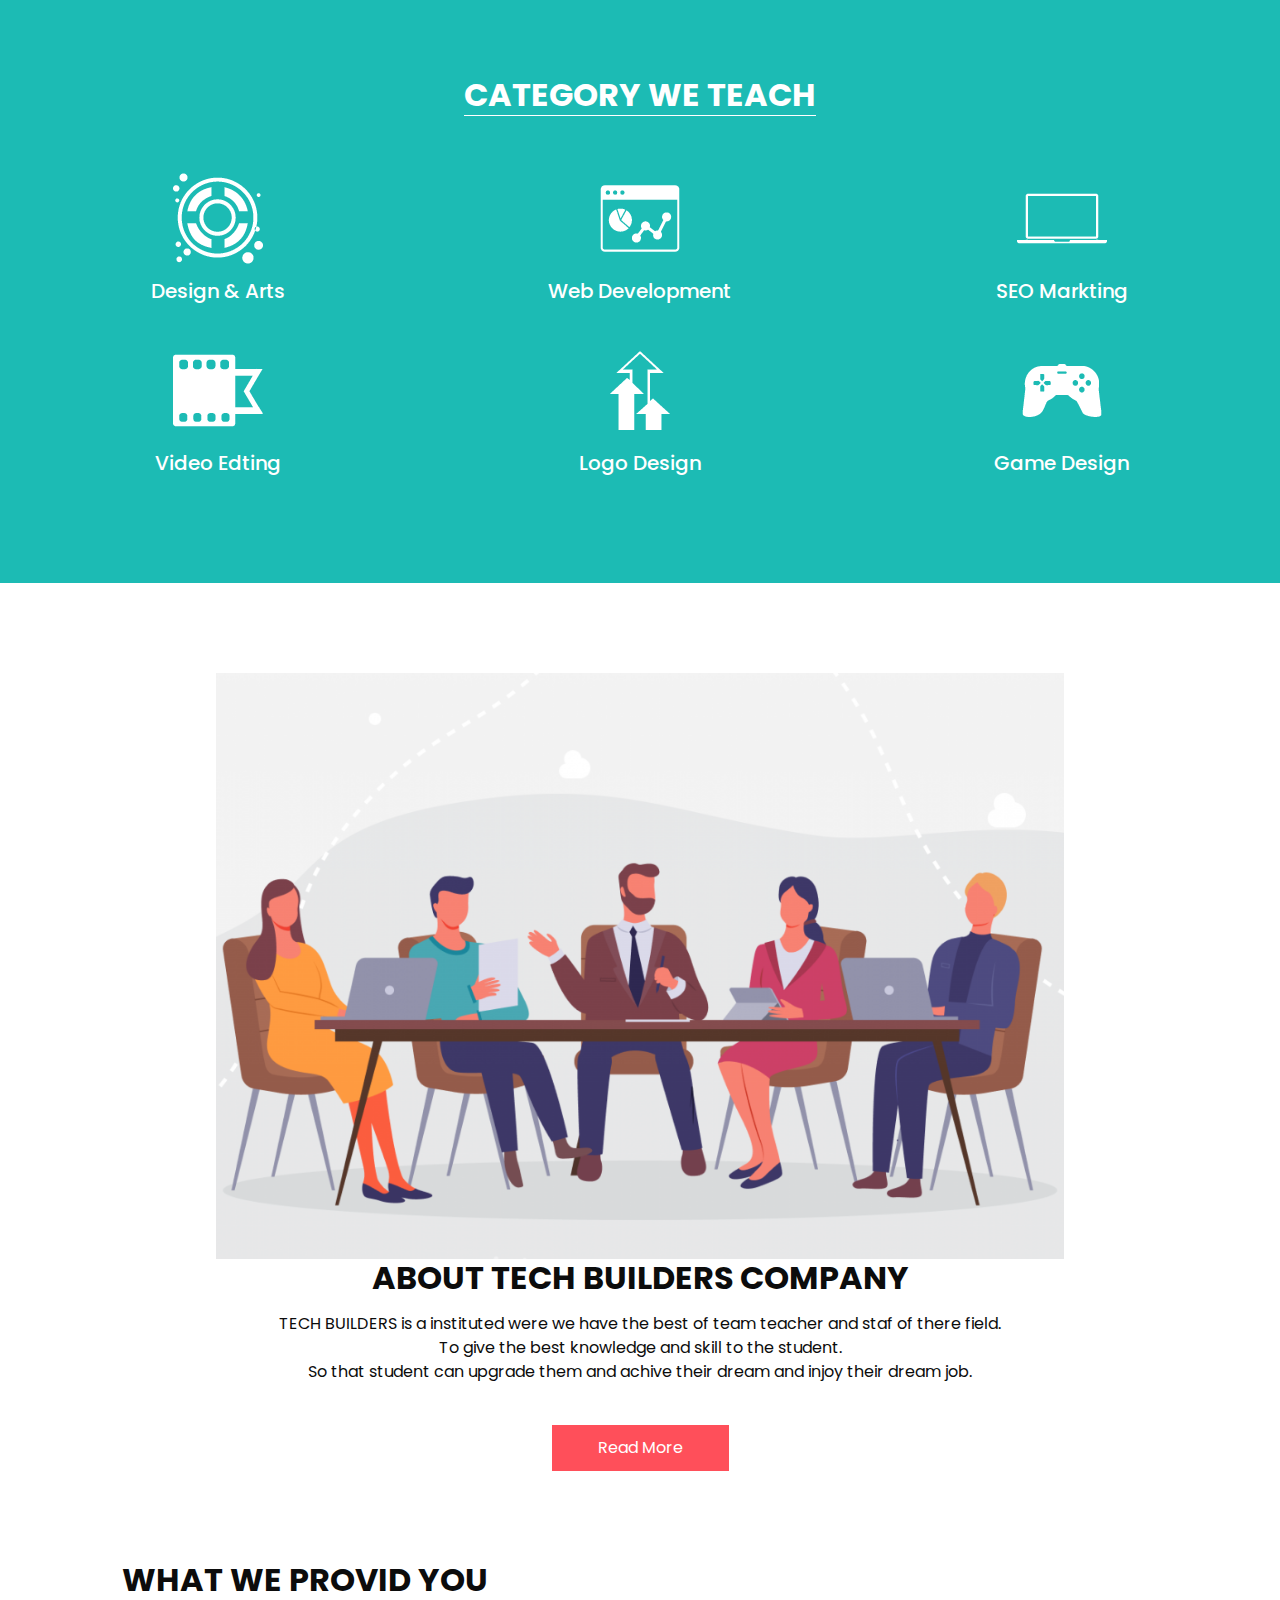
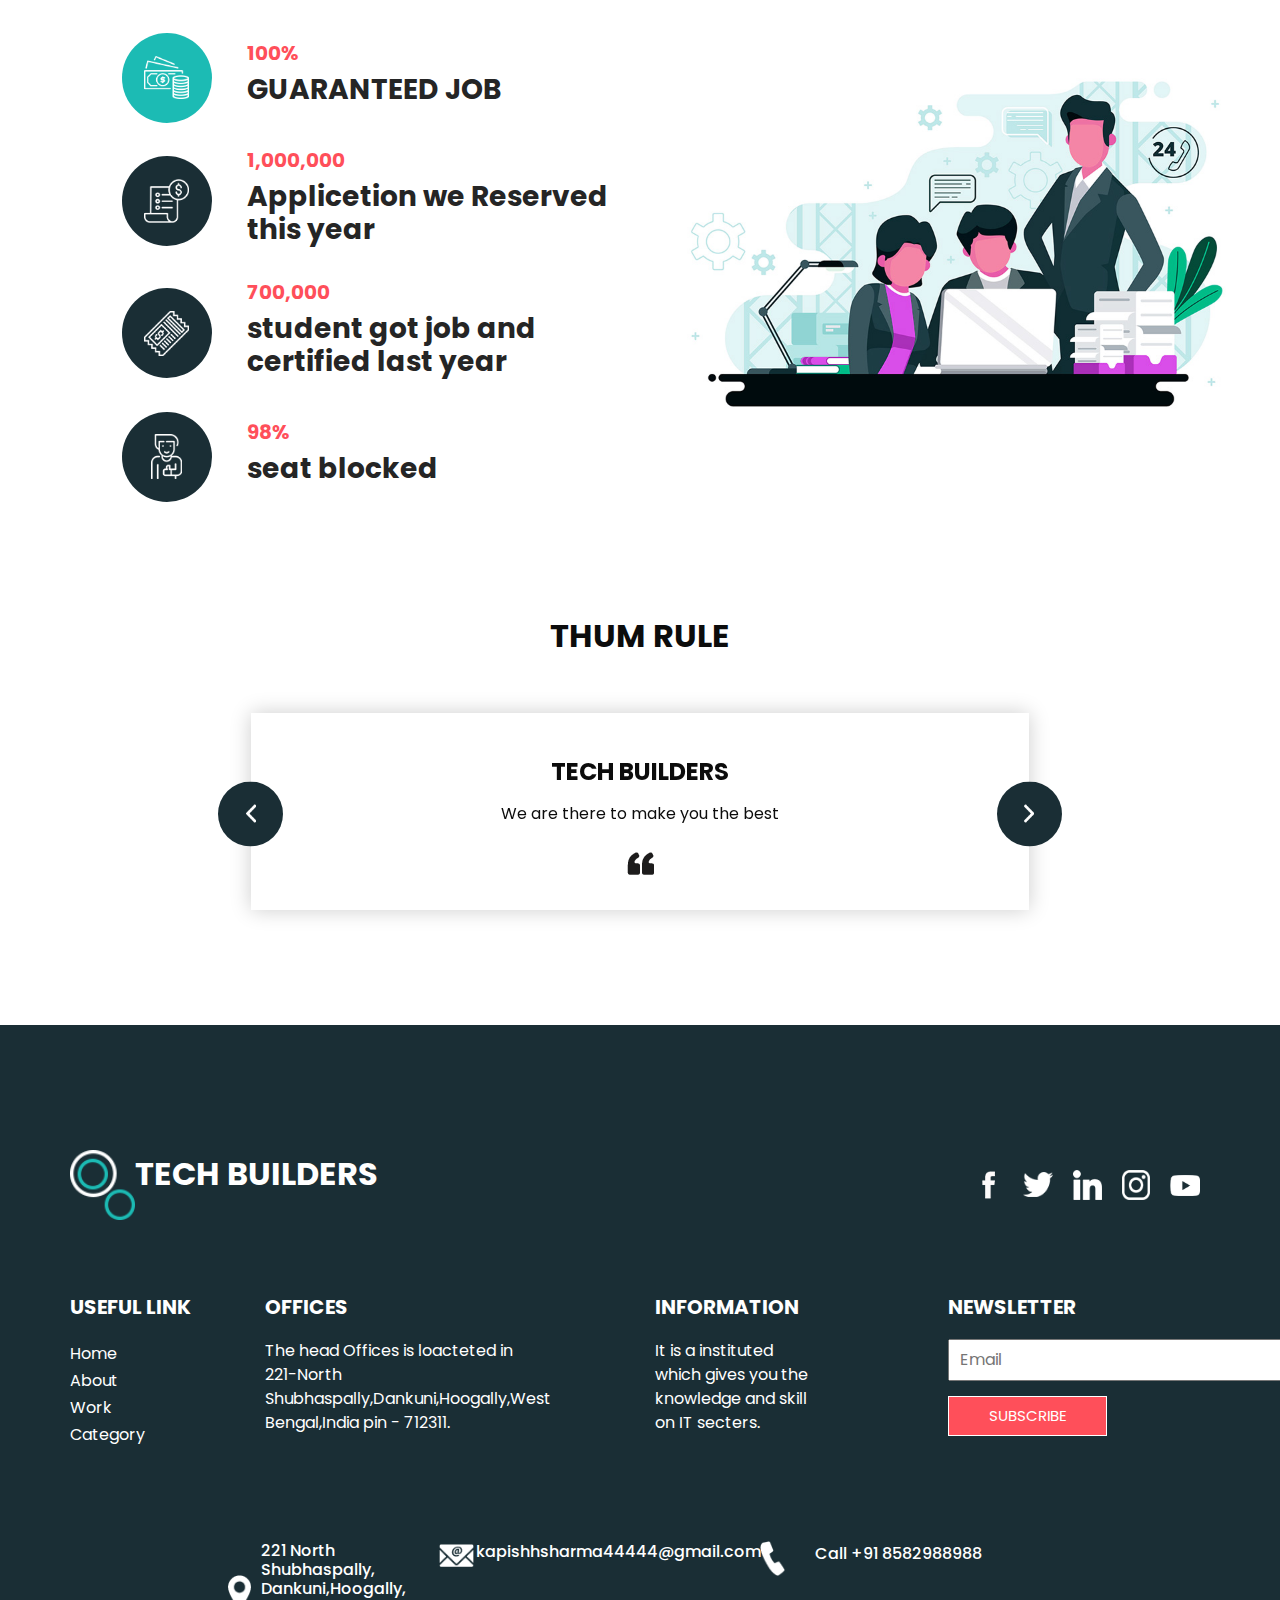
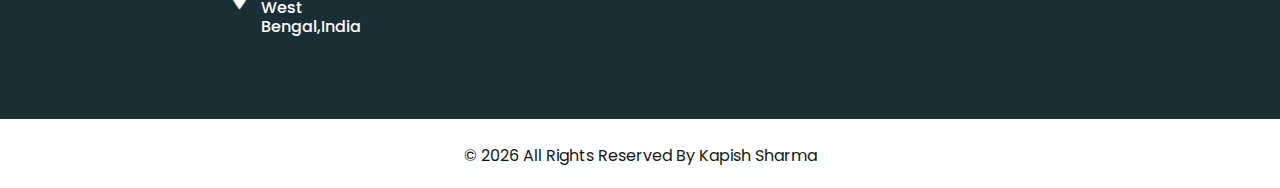
<file: Application.html>
<!DOCTYPE html>
<html>

<head>
  <!-- Basic -->
  <meta charset="utf-8" />
  <meta http-equiv="X-UA-Compatible" content="IE=edge" />
  <!-- Mobile Metas -->
  <meta name="viewport" content="width=device-width, initial-scale=1, shrink-to-fit=no" />
  <!-- Site Metas -->
  <meta name="keywords" content="" />
  <meta name="description" content="" />
  <meta name="author" content="" />

  <title>Application form</title>

  <!-- bootstrap core css -->
  <link rel="stylesheet" type="text/css" href="css/bootstrap.css" />

  <link href="https://fonts.googleapis.com/css?family=Poppins:400,700&display=swap" rel="stylesheet">
  <!-- Custom styles for this template -->
  <link href="css/style.css" rel="stylesheet" />
  <!-- responsive style -->
  <link href="css/responsive.css" rel="stylesheet" />
  <link href="css/fromstly.css" rel="stylesheet" />
</head>

<body>
  <div class="hero_area">
    <!-- header section strats -->
    <header class="header_section">
      <div class="container-fluid">
        <nav class="navbar navbar-expand-lg custom_nav-container">
          <a class="navbar-brand" href="index.html">
            <img src="images/logo.png" alt="" />
            <span>
              TECH BUILDERS
            </span>
          </a>
          <button class="navbar-toggler" type="button" data-toggle="collapse" data-target="#navbarSupportedContent" aria-controls="navbarSupportedContent" aria-expanded="false" aria-label="Toggle navigation">
            <span class="navbar-toggler-icon"></span>
          </button>

          <div class="collapse navbar-collapse" id="navbarSupportedContent">
            <ul class="navbar-nav  ">
              <li class="nav-item active">
                <a class="nav-link" href="index.html">Home <span class="sr-only">(current)</span></a>
              </li>
              <li class="nav-item">
                <a class="nav-link" href="about.html"> About</a>
              </li>
              <li class="nav-item">
                <a class="nav-link" href="work.html">Work </a>
              </li>
              <li class="nav-item">
                <a class="nav-link" href="category.html"> Category </a>
              </li>
            </ul>
            <div class="user_option">
              <a href="">
                <span>
                  apply Here
                </span>
              </a>
              <form class="form-inline my-2 my-lg-0 ml-0 ml-lg-4 mb-3 mb-lg-0">
                <button class="btn  my-2 my-sm-0 nav_search-btn" type="submit"></button>
              </form>
            </div>
          </div>
          <div>
            <div class="custom_menu-btn ">
              <button>
                <span class=" s-1">

                </span>
                <span class="s-2">

                </span>
                <span class="s-3">

                </span>
              </button>
            </div>
          </div>

        </nav>
      </div>
    </header>
    <!-- end header section -->
    <!-- slider section -->
    <section class="slider_section ">
      <div class="carousel_btn-container">
        <a class="carousel-control-prev" href="#carouselExampleIndicators" role="button" data-slide="prev">
          <span class="sr-only">Previous</span>
        </a>
        <a class="carousel-control-next" href="#carouselExampleIndicators" role="button" data-slide="next">
          <span class="sr-only">Next</span>
        </a>
      </div>
      <div id="carouselExampleIndicators" class="carousel slide" data-ride="carousel">
        <ol class="carousel-indicators">
          <li data-target="#carouselExampleIndicators" data-slide-to="0" class="active">01</li>
          <li data-target="#carouselExampleIndicators" data-slide-to="1">02</li>
          <li data-target="#carouselExampleIndicators" data-slide-to="2">03</li>
        </ol>
        <div class="carousel-inner">
          <div class="carousel-item active">
            <div class="container-fluid">
              <div class="row">
                <div class="col-md-5 offset-md-1">
                  <div class="detail-box">
                    <h1>
                      You Can <br>
                     Upgrade yourself<br>
                      Here
                    </h1>
                    <p>
                      We provide you the getway to achive your dream.
                    </p>
                   
                  </div>
                </div>
                <div class="offset-md-1 col-md-4 img-container">
                  <div class="img-box">
                    <img src="images/slider-img.jpg" alt="">
                  </div>
                </div>
              </div>
            </div>
          </div>
          <div class="carousel-item ">
            <div class="container-fluid">
              <div class="row">
                <div class="col-md-5 offset-md-1">
                  <div class="detail-box">
                    <h1>
                      You Can <br>
                     Upgrade yourself<br>
                      Here
                    </h1>
                    <p>
                      We provide you the getway to achive your dream.
                    </p>
                    
                  </div>
                </div>
                <div class="offset-md-1 col-md-4 img-container">
                  <div class="img-box">
                    <img src="images/slider-img.jpg" alt="">
                  </div>
                </div>
              </div>
            </div>
          </div>
          <div class="carousel-item ">
            <div class="container-fluid">
              <div class="row">
                <div class="col-md-5 offset-md-1">
                  <div class="detail-box">
                    <h1>
                      You Can <br>
                     Upgrade yourself<br>
                      Here
                    </h1>
                    <p>
                      We provide you the getway to achive your dream.
                    </p>
                    
                  </div>
                </div>
                <div class="offset-md-1 col-md-4 img-container">
                  <div class="img-box">
                    <img src="images/slider-img.jpg" alt="">
                  </div>
                </div>
              </div>
            </div>
          </div>
        </div>

      </div>

    </section>
    <!-- end slider section -->
  </div>


  <!-- form section -->

  <section class="experience_section layout_padding">
    <div class="container">
      <div class="row">
        <div class="col-md-5">
          <div class="img-box">
            <img src="images/experience-img.jpg" alt="">
          </div>
        </div>
        <div class="col-md-7">
          <div class="detail-box">
            <div class="heading_container">
              <h2>
                Application form
              </h2>
            </div>
    <link href="css/fromstly.css" rel="stylesheet" />
  
    <form name="RegForm" action="form/apply.php" onsubmit="return ValidationForm()" method="post" class="w3docs">
      <div>
        <label for="Name">Name:</label>
        <input type="text" id="Name" size="60" name="Name">
      </div>
      <br>
      <div>
        <label for="E-mail">E-mail Address:</label>
        <input type="text" id="E-mail" size="60" name="Email">
      </div>
      <br>
      <div>
        <label for="Address">Address:</label>
        <input type="text" id="Address" size="60" name="Addrs">
      </div>
      <br>
      <div>
        <label for="Telephone">Telephone: </label>
        <input type="text" id="Telephone" size="60" name="Telephone">
      </div>
      <br>
      <div>
        <label>Select course</label>
        <select type="text" value="" name="Subject">
          <option></option>
          <option>Design & Arts</option>
          <option> Web Development</option>
          <option>SEO Markting</option>
          <option>Video Edting</option>
          <option>Logo Design</option>
          <option>Game Design</option>
        </select>
      </div>
      <br>
      <div class="buttons">
        <input type="submit" value="Send" name="Submit">
        <input type="reset" value="Reset" name="Reset">
      </div>
    </form>
            
          </div>
        </div>

      </div>
    </div>
  </section>

  <!-- end form section -->

  <!-- category section -->

  <section class="category_section layout_padding">
    <div class="container">
      <div class="heading_container">
        <h2>
          Category we teach
        </h2>
      </div>
      <div class="category_container">
        <div class="box">
          <div class="img-box">
            <img src="images/c1.png" alt="">
          </div>
          <div class="detail-box">
            <h5>
              Design & Arts
            </h5>
          </div>
        </div>
        <div class="box">
          <div class="img-box">
            <img src="images/c2.png" alt="">
          </div>
          <div class="detail-box">
            <h5>
              Web Development
            </h5>
          </div>
        </div>
        <div class="box">
          <div class="img-box">
            <img src="images/c3.png" alt="">
          </div>
          <div class="detail-box">
            <h5>
              SEO Markting
            </h5>
          </div>
        </div>
        <div class="box">
          <div class="img-box">
            <img src="images/c4.png" alt="">
          </div>
          <div class="detail-box">
            <h5>
              Video Edting
            </h5>
          </div>
        </div>
        <div class="box">
          <div class="img-box">
            <img src="images/c5.png" alt="">
          </div>
          <div class="detail-box">
            <h5>
              Logo Design
            </h5>
          </div>
        </div>
        <div class="box">
          <div class="img-box">
            <img src="images/c6.png" alt="">
          </div>
          <div class="detail-box">
            <h5>
              Game Design
            </h5>
          </div>
        </div>
      </div>
    </div>
  </section>


  <!-- end category section -->

  <!-- about section -->

  <section class="about_section layout_padding">
    <div class="container">
      <div class="row">
        <div class="col-md-10 col-lg-9 mx-auto">
          <div class="img-box">
            <img src="images/about-img.png" alt="">
          </div>
        </div>
      </div>
      <div class="detail-box">
        <h2>
          About TECH BUILDERS Company
        </h2>
        <p>
          TECH BUILDERS is a instituted were we have the best of team teacher and staf of there field. <br>
          To give the best knowledge and skill to the student. <br>
          So that student can upgrade them and achive their dream and injoy their dream job. 
        </p>
        <a href="">
          Read More
        </a>
      </div>
    </div>
  </section>

  <!-- end about section -->

  <!-- provid section -->

  <section class="freelance_section ">
    <div id="accordion">
      <div class="container-fluid">
        <div class="row">
          <div class="col-md-5 offset-md-1">
            <div class="detail-box">
              <div class="heading_container">
                <h2>
                  What we provid you
                </h2>
              </div>
              <div class="tab_container">
                <div class="t-link-box" data-toggle="collapse" data-target="#collapseOne" aria-expanded="true" aria-controls="collapseOne">
                  <div class="img-box">
                    <img src="images/f1.png" alt="">
                  </div>
                  <div class="detail-box">
                    <h5>
                      100%
                    </h5>
                    <h3>
                      GUARANTEED JOB
                    </h3>
                  </div>
                </div>
                <div class="t-link-box collapsed" data-toggle="collapse" data-target="#collapseTwo" aria-expanded="false" aria-controls="collapseTwo">
                  <div class="img-box">
                    <img src="images/f2.png" alt="">
                  </div>
                  <div class="detail-box">
                    <h5>
                      1,000,000
                    </h5>
                    <h3>
                     Applicetion we Reserved this year
                    </h3>
                  </div>
                </div>
                <div class="t-link-box collapsed" data-toggle="collapse" data-target="#collapseThree" aria-expanded="false" aria-controls="collapseThree">
                  <div class="img-box">
                    <img src="images/f3.png" alt="">
                  </div>
                  <div class="detail-box">
                    <h5>
                      700,000
                    </h5>
                    <h3>
                      student got job and certified last year
                    </h3>
                  </div>
                </div>
                <div class="t-link-box collapsed" data-toggle="collapse" data-target="#collapseFour" aria-expanded="false" aria-controls="collapseFour">
                  <div class="img-box">
                    <img src="images/f4.png" alt="">
                  </div>
                  <div class="detail-box">
                    <h5>
                      98%
                    </h5>
                    <h3>
                      seat blocked
                    </h3>
                  </div>
                </div>
              </div>
            </div>
          </div>
          <div class="col-md-6">
            <div class="collapse show" id="collapseOne" aria-labelledby="headingOne" data-parent="#accordion">
              <div class="img-box">
                <img src="images/freelance-img.jpg" alt="">
              </div>
            </div>
            <div class="collapse" id="collapseTwo" aria-labelledby="headingTwo" data-parent="#accordion">
              <div class="img-box">
                <img src="images/freelance-img.jpg" alt="">
              </div>
            </div>
            <div class="collapse" id="collapseThree" aria-labelledby="headingThree" data-parent="#accordion">
              <div class="img-box">
                <img src="images/freelance-img.jpg" alt="">
              </div>
            </div>
            <div class="collapse" id="collapseFour" aria-labelledby="headingfour" data-parent="#accordion">
              <div class="img-box">
                <img src="images/freelance-img.jpg" alt="">
              </div>
            </div>
          </div>
        </div>
      </div>
    </div>
  </section>

  <!-- end provid section -->

  <!-- client section -->

  <section class="client_section layout_padding">
    <div class="container">
      <div class="row">
        <div class="col-lg-9 col-md-10 mx-auto">
          <div class="heading_container">
            <h2>
              Thum Rule
            </h2>
          </div>
          <div id="carouselExampleControls" class="carousel slide" data-ride="carousel">
            <div class="carousel-inner">
              <div class="carousel-item active">
                <div class="detail-box">
                  <h4>
                    TECH BUILDERS
                  </h4>
                  <p>
                    We are there to make you the best
                  </p>
                  <img src="images/quote.png" alt="">
                </div>
              </div>
              <div class="carousel-item">
                <div class="detail-box">
                  <h4>
                    TECH BUILDERS
                  </h4>
                  <p>
                    We are there to make you the best
                  </p>
                  <img src="images/quote.png" alt="">
                </div>
              </div>
              <div class="carousel-item">
                <div class="detail-box">
                  <h4>
                    TECH BUILDERS
                  </h4>
                  <p>
                    We are there to make you the best
                  </p>
                  <img src="images/quote.png" alt="">
                </div>
              </div>
            </div>
            <a class="carousel-control-prev" href="#carouselExampleControls" role="button" data-slide="prev">
              <span class="sr-only">Previous</span>
            </a>
            <a class="carousel-control-next" href="#carouselExampleControls" role="button" data-slide="next">
              <span class="sr-only">Next</span>
            </a>
          </div>
        </div>
      </div>
    </div>
  </section>

  <!-- end client section -->



  <!-- info section -->

  <section class="info_section ">
    <div class="info_container layout_padding-top">
      <div class="container">
        <div class="info_top">
          <div class="info_logo">
            <img src="images/logo.png" alt="" />
            <span>
              TECH BUILDERS
            </span>
          </div>
          <div class="social_box">
            <a href="#">
              <img src="images/fb.png" alt="">
            </a>
            <a href="#">
              <img src="images/twitter.png" alt="">
            </a>
            <a href="#">
              <img src="images/linkedin.png" alt="">
            </a>
            <a href="#">
              <img src="images/instagram.png" alt="">
            </a>
            <a href="#">
              <img src="images/youtube.png" alt="">
            </a>
          </div>
        </div>

        <div class="info_main">
          <div class="row">
            <div class="col-md-3 col-lg-2">
              <div class="info_link-box">
                <h5>
                  Useful Link
                </h5>
                <ul>
                  <li class=" active">
                    <a class="" href="index.html">Home <span class="sr-only">(current)</span></a>
                  </li>
                  <li class="">
                    <a class="" href="about.html">About </a>
                  </li>
                  <li class="">
                    <a class="" href="work.html">Work </a>
                  </li>
                  <li class="">
                    <a class="" href="category.html">Category </a>
                  </li>
                </ul>
              </div>
            </div>
            <div class="col-md-3 ">
              <h5>
                Offices
              </h5>
              <p>
               The head Offices is loacteted in 221-North Shubhaspally,Dankuni,Hoogally,West Bengal,India pin - 712311.
              </p>
            </div>

            <div class="col-md-3 col-lg-2 offset-lg-1">
              <h5>
                Information
              </h5>
              <p>
               It is a instituted which gives you the knowledge and skill on IT secters.
              </p>
            </div>

            <div class="col-md-3  offset-lg-1">
              <div class="info_form ">
                <h5>
                  Newsletter
                </h5>
                <form action="">
                  <input type="email" placeholder="Email">
                  <button>
                    Subscribe
                  </button>
                </form>
              </div>
            </div>
          </div>
        </div>
        <div class="row">
          <div class="col-lg-9 col-md-10 mx-auto">
            <div class="info_contact layout_padding2">
              <div class="row">
                <div class="col-md-3">
                  <a href="#" class="link-box">
                    <div class="img-box">
                      <img src="images/location.png" alt="">
                    </div>
                    <div class="detail-box">
                      <h6>
                        221 North Shubhaspally,<br>
                        Dankuni,Hoogally,<br>
                        West Bengal,India
                      </h6>
                    </div>
                  </a>
                </div>
                <div class="col-md-4">
                  <a href="#" class="link-box">
                    <div class="img-box">
                      <img src="images/mail.png" alt="">
                    </div>
                    <div class="detail-box">
                      <h6>
                        kapishhsharma44444@gmail.com
                      </h6>
                    </div>
                  </a>
                </div>
                <div class="col-md-5">
                  <a href="#" class="link-box">
                    <div class="img-box">
                      <img src="images/call.png" alt="">
                    </div>
                    <div class="detail-box">
                      <h6>
                      Call +91 8582988988
                      </h6>
                    </div>
                  </a>
                </div>
              </div>
            </div>
          </div>
        </div>

      </div>
    </div>
  </section>

  <!-- end info section -->

  <!-- footer section -->
  <footer class="container-fluid footer_section ">
    <div class="container">
      <p>
        &copy; <span id="displayDate"></span> All Rights Reserved By
        Kapish Sharma
      </p>
    </div>
  </footer>
  <!-- end  footer section -->


  <script src="js/jquery-3.4.1.min.js"></script>
  <script src="js/bootstrap.js"></script>
  <script src="js/custom.js"></script>
<script src="js/form2.js"></script>

</body>
</body>

</html>
</file>
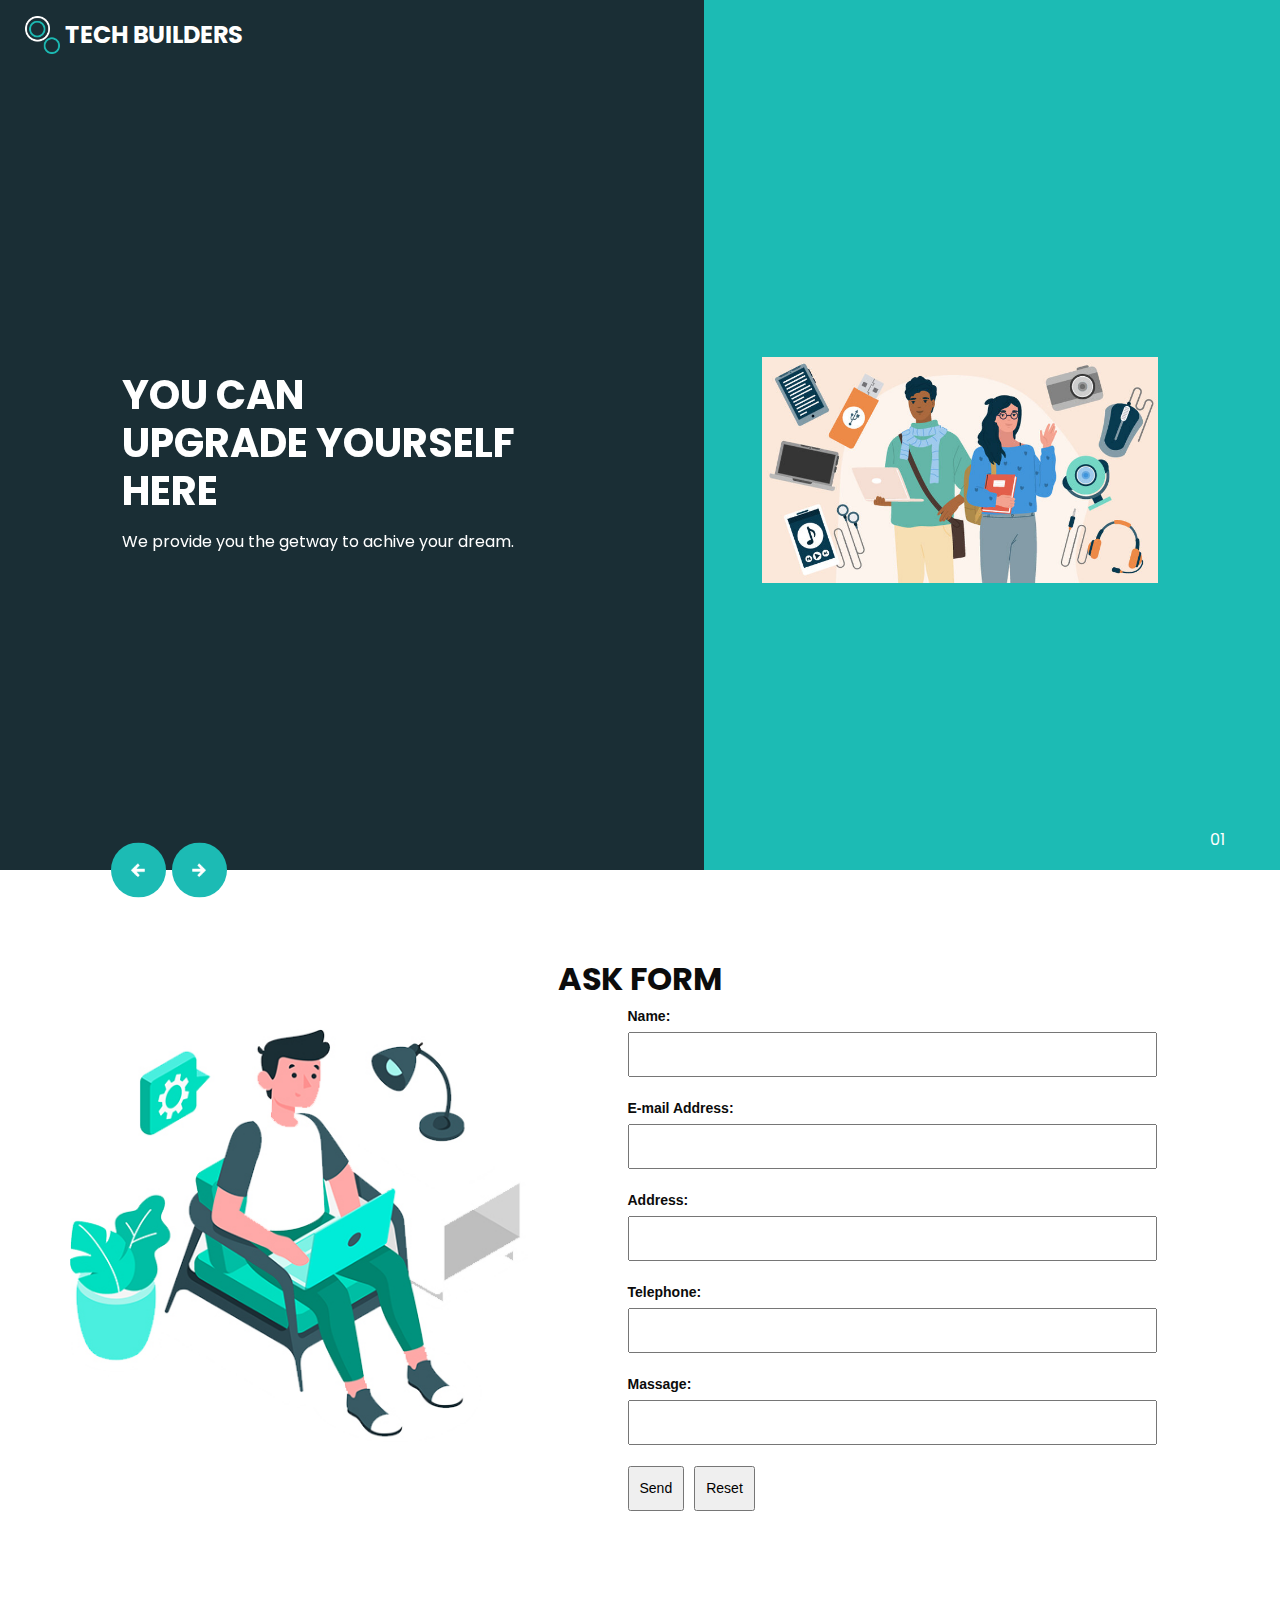
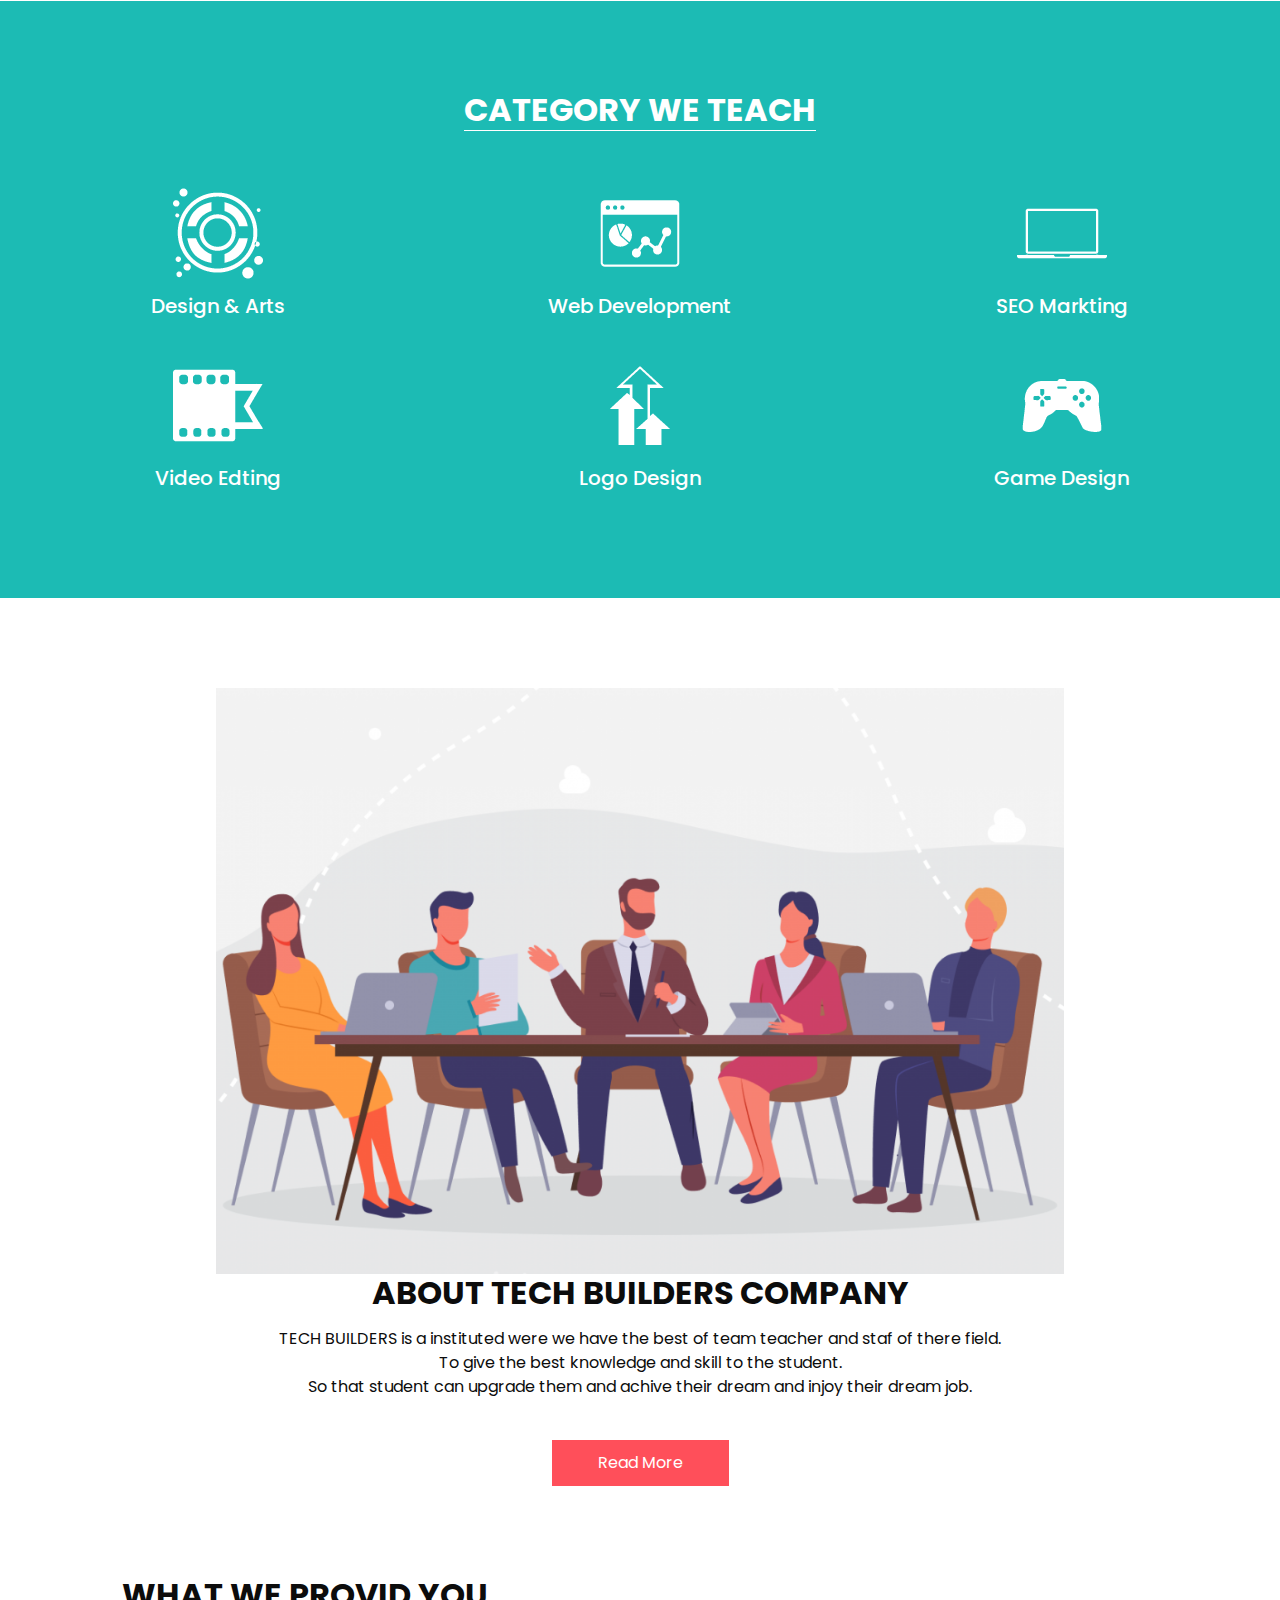
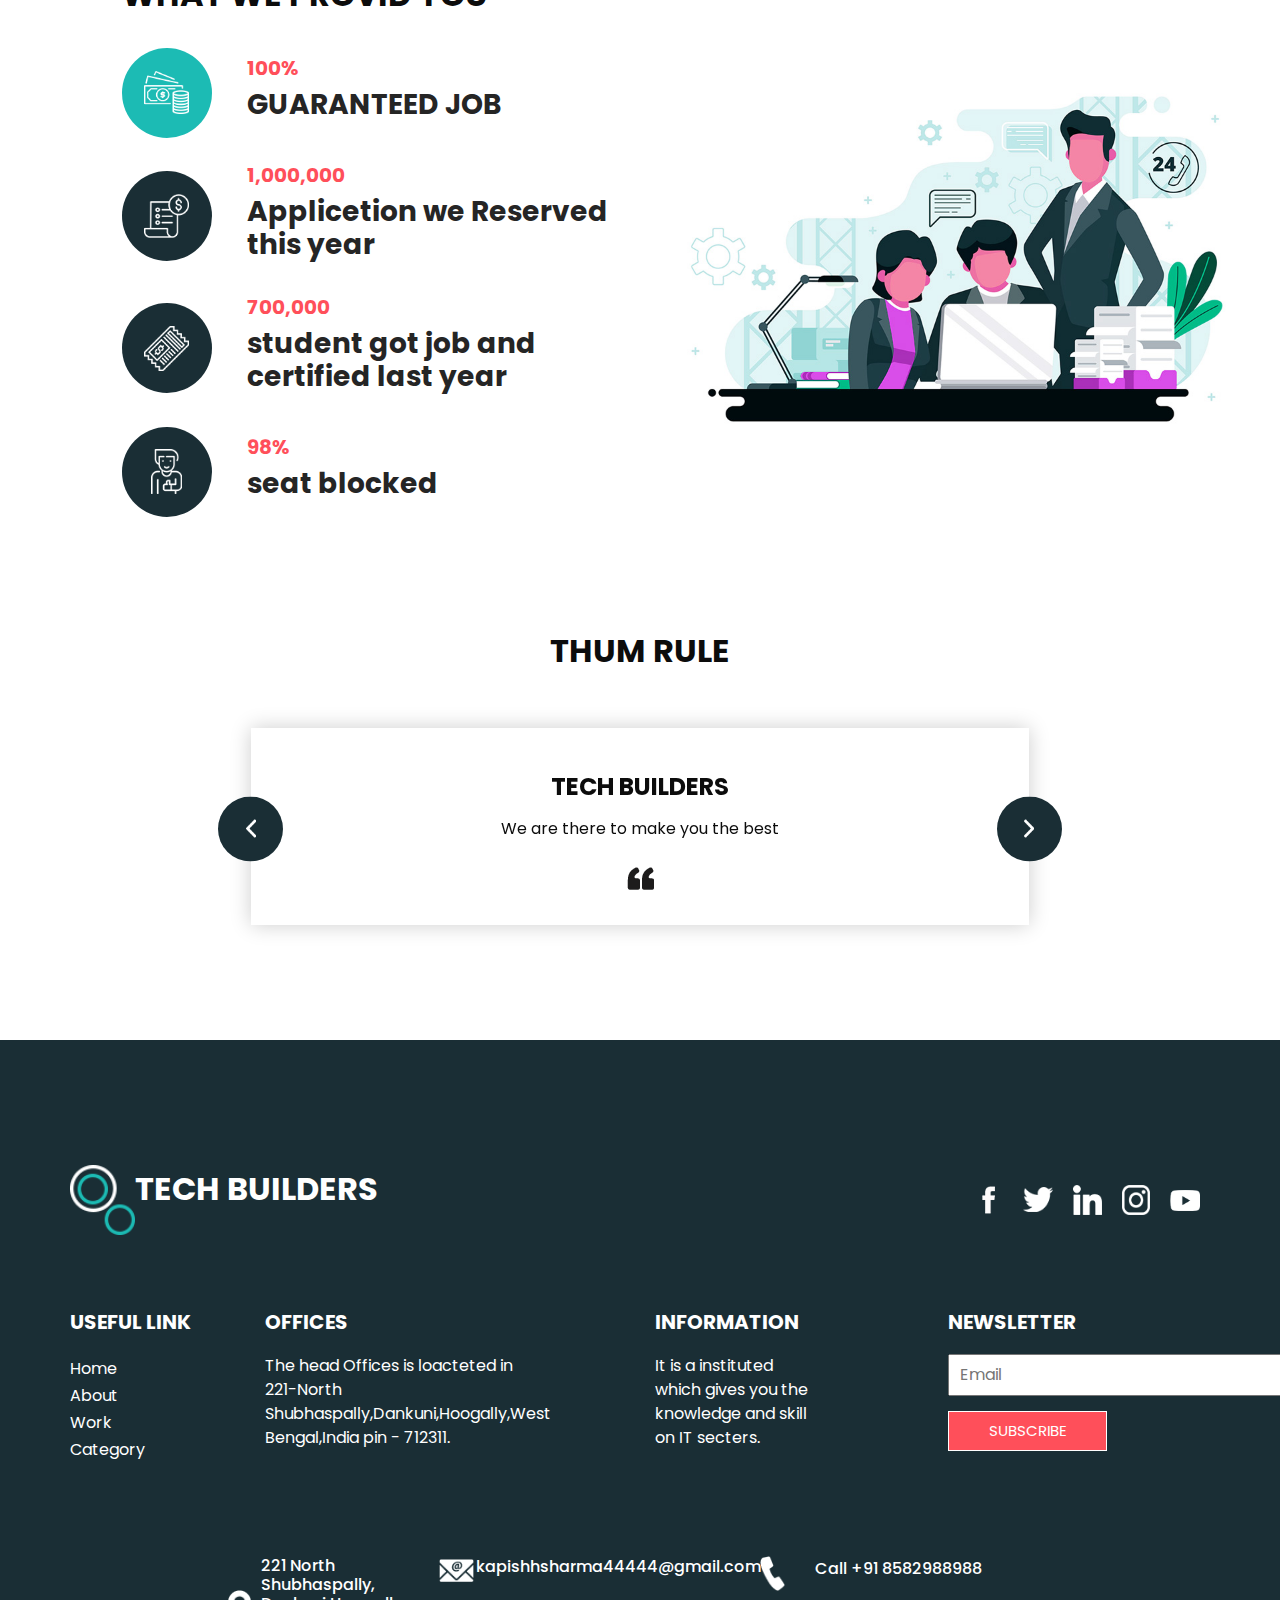
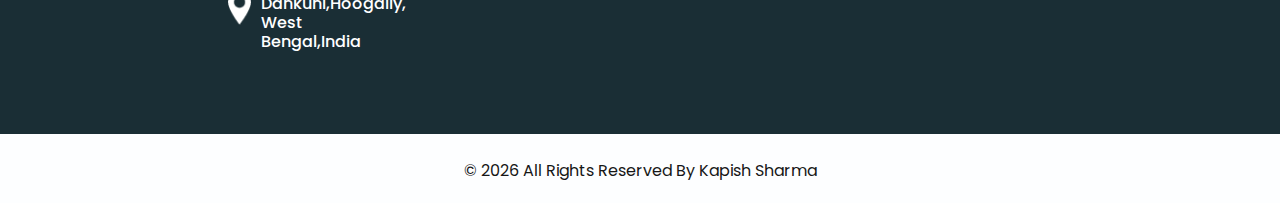
<file: ask.html>
<!DOCTYPE html>
<html>

<head>
  <!-- Basic -->
  <meta charset="utf-8" />
  <meta http-equiv="X-UA-Compatible" content="IE=edge" />
  <!-- Mobile Metas -->
  <meta name="viewport" content="width=device-width, initial-scale=1, shrink-to-fit=no" />
  <!-- Site Metas -->
  <meta name="keywords" content="" />
  <meta name="description" content="" />
  <meta name="author" content="" />

  <title>Ask form</title>

  <!-- bootstrap core css -->
  <link rel="stylesheet" type="text/css" href="css/bootstrap.css" />

  <link href="https://fonts.googleapis.com/css?family=Poppins:400,700&display=swap" rel="stylesheet">
  <!-- Custom styles for this template -->
  <link href="css/style.css" rel="stylesheet" />
  <!-- responsive style -->
  <link href="css/responsive.css" rel="stylesheet" />
  <link href="css/fromstly.css" rel="stylesheet" />
</head>

<body>
  <div class="hero_area">
    <!-- header section strats -->
    <header class="header_section">
      <div class="container-fluid">
        <nav class="navbar navbar-expand-lg custom_nav-container">
          <a class="navbar-brand" href="index.html">
            <img src="images/logo.png" alt="" />
            <span>
              TECH BUILDERS
            </span>
          </a>
          <button class="navbar-toggler" type="button" data-toggle="collapse" data-target="#navbarSupportedContent"
            aria-controls="navbarSupportedContent" aria-expanded="false" aria-label="Toggle navigation">
            <span class="navbar-toggler-icon"></span>
          </button>

          <div class="collapse navbar-collapse" id="navbarSupportedContent">
            <ul class="navbar-nav  ">
              <li class="nav-item active">
                <a class="nav-link" href="index.html">Home <span class="sr-only">(current)</span></a>
              </li>
              <li class="nav-item">
                <a class="nav-link" href="about.html"> About</a>
              </li>
              <li class="nav-item">
                <a class="nav-link" href="work.html">Work </a>
              </li>
              <li class="nav-item">
                <a class="nav-link" href="category.html"> Category </a>
              </li>
            </ul>
            <div class="user_option">
              <a href="">
                <span>
                  apply Here
                </span>
              </a>
              <form class="form-inline my-2 my-lg-0 ml-0 ml-lg-4 mb-3 mb-lg-0">
                <button class="btn  my-2 my-sm-0 nav_search-btn" type="submit"></button>
              </form>
            </div>
          </div>
          <div>
            <div class="custom_menu-btn ">
              <button>
                <span class=" s-1">

                </span>
                <span class="s-2">

                </span>
                <span class="s-3">

                </span>
              </button>
            </div>
          </div>

        </nav>
      </div>
    </header>
    <!-- end header section -->
    <!-- slider section -->
    <section class="slider_section ">
      <div class="carousel_btn-container">
        <a class="carousel-control-prev" href="#carouselExampleIndicators" role="button" data-slide="prev">
          <span class="sr-only">Previous</span>
        </a>
        <a class="carousel-control-next" href="#carouselExampleIndicators" role="button" data-slide="next">
          <span class="sr-only">Next</span>
        </a>
      </div>
      <div id="carouselExampleIndicators" class="carousel slide" data-ride="carousel">
        <ol class="carousel-indicators">
          <li data-target="#carouselExampleIndicators" data-slide-to="0" class="active">01</li>
          <li data-target="#carouselExampleIndicators" data-slide-to="1">02</li>
          <li data-target="#carouselExampleIndicators" data-slide-to="2">03</li>
        </ol>
        <div class="carousel-inner">
          <div class="carousel-item active">
            <div class="container-fluid">
              <div class="row">
                <div class="col-md-5 offset-md-1">
                  <div class="detail-box">
                    <h1>
                      You Can <br>
                      Upgrade yourself<br>
                      Here
                    </h1>
                    <p>
                      We provide you the getway to achive your dream.
                    </p>

                  </div>
                </div>
                <div class="offset-md-1 col-md-4 img-container">
                  <div class="img-box">
                    <img src="images/slider-img.jpg" alt="">
                  </div>
                </div>
              </div>
            </div>
          </div>
          <div class="carousel-item ">
            <div class="container-fluid">
              <div class="row">
                <div class="col-md-5 offset-md-1">
                  <div class="detail-box">
                    <h1>
                      You Can <br>
                      Upgrade yourself<br>
                      Here
                    </h1>
                    <p>
                      We provide you the getway to achive your dream.
                    </p>

                  </div>
                </div>
                <div class="offset-md-1 col-md-4 img-container">
                  <div class="img-box">
                    <img src="images/slider-img.jpg" alt="">
                  </div>
                </div>
              </div>
            </div>
          </div>
          <div class="carousel-item ">
            <div class="container-fluid">
              <div class="row">
                <div class="col-md-5 offset-md-1">
                  <div class="detail-box">
                    <h1>
                      You Can <br>
                      Upgrade yourself<br>
                      Here
                    </h1>
                    <p>
                      We provide you the getway to achive your dream.
                    </p>

                  </div>
                </div>
                <div class="offset-md-1 col-md-4 img-container">
                  <div class="img-box">
                    <img src="images/slider-img.jpg" alt="">
                  </div>
                </div>
              </div>
            </div>
          </div>
        </div>

      </div>

    </section>
    <!-- end slider section -->
  </div>


  <!-- form section -->

  <section class="experience_section layout_padding">
    <div class="container">
      <div class="row">
        <div class="col-md-5">
          <div class="img-box">
            <img src="images/experience-img.jpg" alt="">
          </div>
        </div>
        <div class="col-md-7">
          <div class="detail-box">
            <div class="heading_container">
              <h2>
                Ask form
              </h2>
            </div>
            <link href="css/fromstly.css" rel="stylesheet" />

            <form name="RegForm" action="form/ask.php" onsubmit="return ValidationForm()" method="post"
              class="w3docs">
              <div>
                <label for="Name">Name:</label>
                <input type="text" id="Name" size="60" name="Name">
              </div>
              <br>
              <div>
                <label for="E-mail">E-mail Address:</label>
                <input type="text" id="E-mail" size="60" name="Email">
              </div>
              <br>
              <div>
                <label for="Address">Address:</label>
                <input type="text" id="Address" size="60" name="Addrs">
              </div>
              <br>
              <div>
                <label for="Telephone">Telephone: </label>
                <input type="text" id="Telephone" size="60" name="Telephone">
              </div>
              <br>
              <div>
                <label for="Massage">Massage:</label>
                <input type="text" id="Massage" size="60" name="massage">
              </div>
              <br>
              <div class="buttons">
                <input type="submit" value="Send" name="Submit">
                <input type="reset" value="Reset" name="Reset">
              </div>
            </form>

          </div>
        </div>

      </div>
    </div>
  </section>

  <!-- end form section -->

  <!-- category section -->

  <section class="category_section layout_padding">
    <div class="container">
      <div class="heading_container">
        <h2>
          Category we teach
        </h2>
      </div>
      <div class="category_container">
        <div class="box">
          <div class="img-box">
            <img src="images/c1.png" alt="">
          </div>
          <div class="detail-box">
            <h5>
              Design & Arts
            </h5>
          </div>
        </div>
        <div class="box">
          <div class="img-box">
            <img src="images/c2.png" alt="">
          </div>
          <div class="detail-box">
            <h5>
              Web Development
            </h5>
          </div>
        </div>
        <div class="box">
          <div class="img-box">
            <img src="images/c3.png" alt="">
          </div>
          <div class="detail-box">
            <h5>
              SEO Markting
            </h5>
          </div>
        </div>
        <div class="box">
          <div class="img-box">
            <img src="images/c4.png" alt="">
          </div>
          <div class="detail-box">
            <h5>
              Video Edting
            </h5>
          </div>
        </div>
        <div class="box">
          <div class="img-box">
            <img src="images/c5.png" alt="">
          </div>
          <div class="detail-box">
            <h5>
              Logo Design
            </h5>
          </div>
        </div>
        <div class="box">
          <div class="img-box">
            <img src="images/c6.png" alt="">
          </div>
          <div class="detail-box">
            <h5>
              Game Design
            </h5>
          </div>
        </div>
      </div>
    </div>
  </section>


  <!-- end category section -->

  <!-- about section -->

  <section class="about_section layout_padding">
    <div class="container">
      <div class="row">
        <div class="col-md-10 col-lg-9 mx-auto">
          <div class="img-box">
            <img src="images/about-img.png" alt="">
          </div>
        </div>
      </div>
      <div class="detail-box">
        <h2>
          About TECH BUILDERS Company
        </h2>
        <p>
          TECH BUILDERS is a instituted were we have the best of team teacher and staf of there field. <br>
          To give the best knowledge and skill to the student. <br>
          So that student can upgrade them and achive their dream and injoy their dream job.
        </p>
        <a href="">
          Read More
        </a>
      </div>
    </div>
  </section>

  <!-- end about section -->

  <!-- provid section -->

  <section class="freelance_section ">
    <div id="accordion">
      <div class="container-fluid">
        <div class="row">
          <div class="col-md-5 offset-md-1">
            <div class="detail-box">
              <div class="heading_container">
                <h2>
                  What we provid you
                </h2>
              </div>
              <div class="tab_container">
                <div class="t-link-box" data-toggle="collapse" data-target="#collapseOne" aria-expanded="true"
                  aria-controls="collapseOne">
                  <div class="img-box">
                    <img src="images/f1.png" alt="">
                  </div>
                  <div class="detail-box">
                    <h5>
                      100%
                    </h5>
                    <h3>
                      GUARANTEED JOB
                    </h3>
                  </div>
                </div>
                <div class="t-link-box collapsed" data-toggle="collapse" data-target="#collapseTwo"
                  aria-expanded="false" aria-controls="collapseTwo">
                  <div class="img-box">
                    <img src="images/f2.png" alt="">
                  </div>
                  <div class="detail-box">
                    <h5>
                      1,000,000
                    </h5>
                    <h3>
                      Applicetion we Reserved this year
                    </h3>
                  </div>
                </div>
                <div class="t-link-box collapsed" data-toggle="collapse" data-target="#collapseThree"
                  aria-expanded="false" aria-controls="collapseThree">
                  <div class="img-box">
                    <img src="images/f3.png" alt="">
                  </div>
                  <div class="detail-box">
                    <h5>
                      700,000
                    </h5>
                    <h3>
                      student got job and certified last year
                    </h3>
                  </div>
                </div>
                <div class="t-link-box collapsed" data-toggle="collapse" data-target="#collapseFour"
                  aria-expanded="false" aria-controls="collapseFour">
                  <div class="img-box">
                    <img src="images/f4.png" alt="">
                  </div>
                  <div class="detail-box">
                    <h5>
                      98%
                    </h5>
                    <h3>
                      seat blocked
                    </h3>
                  </div>
                </div>
              </div>
            </div>
          </div>
          <div class="col-md-6">
            <div class="collapse show" id="collapseOne" aria-labelledby="headingOne" data-parent="#accordion">
              <div class="img-box">
                <img src="images/freelance-img.jpg" alt="">
              </div>
            </div>
            <div class="collapse" id="collapseTwo" aria-labelledby="headingTwo" data-parent="#accordion">
              <div class="img-box">
                <img src="images/freelance-img.jpg" alt="">
              </div>
            </div>
            <div class="collapse" id="collapseThree" aria-labelledby="headingThree" data-parent="#accordion">
              <div class="img-box">
                <img src="images/freelance-img.jpg" alt="">
              </div>
            </div>
            <div class="collapse" id="collapseFour" aria-labelledby="headingfour" data-parent="#accordion">
              <div class="img-box">
                <img src="images/freelance-img.jpg" alt="">
              </div>
            </div>
          </div>
        </div>
      </div>
    </div>
  </section>

  <!-- end provid section -->

  <!-- client section -->

  <section class="client_section layout_padding">
    <div class="container">
      <div class="row">
        <div class="col-lg-9 col-md-10 mx-auto">
          <div class="heading_container">
            <h2>
              Thum Rule
            </h2>
          </div>
          <div id="carouselExampleControls" class="carousel slide" data-ride="carousel">
            <div class="carousel-inner">
              <div class="carousel-item active">
                <div class="detail-box">
                  <h4>
                    TECH BUILDERS
                  </h4>
                  <p>
                    We are there to make you the best
                  </p>
                  <img src="images/quote.png" alt="">
                </div>
              </div>
              <div class="carousel-item">
                <div class="detail-box">
                  <h4>
                    TECH BUILDERS
                  </h4>
                  <p>
                    We are there to make you the best
                  </p>
                  <img src="images/quote.png" alt="">
                </div>
              </div>
              <div class="carousel-item">
                <div class="detail-box">
                  <h4>
                    TECH BUILDERS
                  </h4>
                  <p>
                    We are there to make you the best
                  </p>
                  <img src="images/quote.png" alt="">
                </div>
              </div>
            </div>
            <a class="carousel-control-prev" href="#carouselExampleControls" role="button" data-slide="prev">
              <span class="sr-only">Previous</span>
            </a>
            <a class="carousel-control-next" href="#carouselExampleControls" role="button" data-slide="next">
              <span class="sr-only">Next</span>
            </a>
          </div>
        </div>
      </div>
    </div>
  </section>

  <!-- end client section -->



  <!-- info section -->

  <section class="info_section ">
    <div class="info_container layout_padding-top">
      <div class="container">
        <div class="info_top">
          <div class="info_logo">
            <img src="images/logo.png" alt="" />
            <span>
              TECH BUILDERS
            </span>
          </div>
          <div class="social_box">
            <a href="#">
              <img src="images/fb.png" alt="">
            </a>
            <a href="#">
              <img src="images/twitter.png" alt="">
            </a>
            <a href="#">
              <img src="images/linkedin.png" alt="">
            </a>
            <a href="#">
              <img src="images/instagram.png" alt="">
            </a>
            <a href="#">
              <img src="images/youtube.png" alt="">
            </a>
          </div>
        </div>

        <div class="info_main">
          <div class="row">
            <div class="col-md-3 col-lg-2">
              <div class="info_link-box">
                <h5>
                  Useful Link
                </h5>
                <ul>
                  <li class=" active">
                    <a class="" href="index.html">Home <span class="sr-only">(current)</span></a>
                  </li>
                  <li class="">
                    <a class="" href="about.html">About </a>
                  </li>
                  <li class="">
                    <a class="" href="work.html">Work </a>
                  </li>
                  <li class="">
                    <a class="" href="category.html">Category </a>
                  </li>
                </ul>
              </div>
            </div>
            <div class="col-md-3 ">
              <h5>
                Offices
              </h5>
              <p>
                The head Offices is loacteted in 221-North Shubhaspally,Dankuni,Hoogally,West Bengal,India pin - 712311.
              </p>
            </div>

            <div class="col-md-3 col-lg-2 offset-lg-1">
              <h5>
                Information
              </h5>
              <p>
                It is a instituted which gives you the knowledge and skill on IT secters.
              </p>
            </div>

            <div class="col-md-3  offset-lg-1">
              <div class="info_form ">
                <h5>
                  Newsletter
                </h5>
                <form action="">
                  <input type="email" placeholder="Email">
                  <button>
                    Subscribe
                  </button>
                </form>
              </div>
            </div>
          </div>
        </div>
        <div class="row">
          <div class="col-lg-9 col-md-10 mx-auto">
            <div class="info_contact layout_padding2">
              <div class="row">
                <div class="col-md-3">
                  <a href="#" class="link-box">
                    <div class="img-box">
                      <img src="images/location.png" alt="">
                    </div>
                    <div class="detail-box">
                      <h6>
                        221 North Shubhaspally,<br>
                        Dankuni,Hoogally,<br>
                        West Bengal,India
                      </h6>
                    </div>
                  </a>
                </div>
                <div class="col-md-4">
                  <a href="#" class="link-box">
                    <div class="img-box">
                      <img src="images/mail.png" alt="">
                    </div>
                    <div class="detail-box">
                      <h6>
                        kapishhsharma44444@gmail.com
                      </h6>
                    </div>
                  </a>
                </div>
                <div class="col-md-5">
                  <a href="#" class="link-box">
                    <div class="img-box">
                      <img src="images/call.png" alt="">
                    </div>
                    <div class="detail-box">
                      <h6>
                        Call +91 8582988988
                      </h6>
                    </div>
                  </a>
                </div>
              </div>
            </div>
          </div>
        </div>

      </div>
    </div>
  </section>

  <!-- end info section -->

  <!-- footer section -->
  <footer class="container-fluid footer_section ">
    <div class="container">
      <p>
        &copy; <span id="displayDate"></span> All Rights Reserved By
        Kapish Sharma
      </p>
    </div>
  </footer>
  <!-- end  footer section -->


  <script src="js/jquery-3.4.1.min.js"></script>
  <script src="js/bootstrap.js"></script>
  <script src="js/custom.js"></script>
  <script src="js/form.js"></script>

</body>
</body>

</html>
</file>
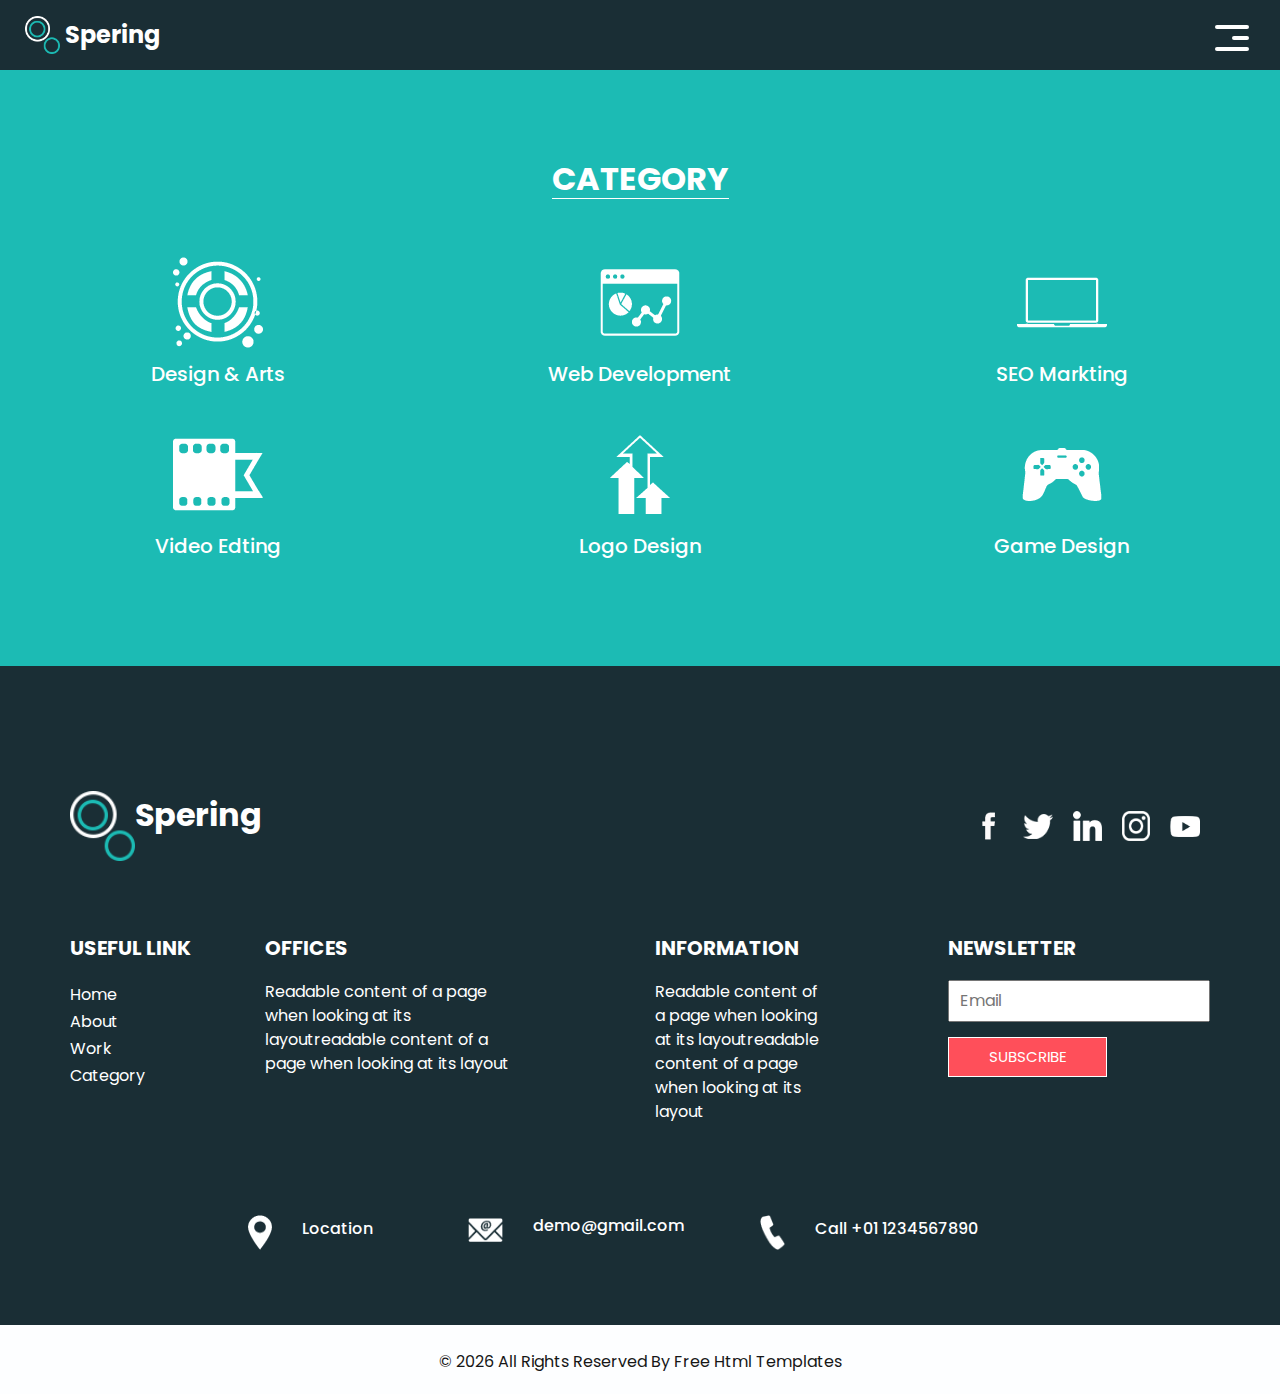
<file: category.html>
<!DOCTYPE html>
<html>

<head>
  <!-- Basic -->
  <meta charset="utf-8" />
  <meta http-equiv="X-UA-Compatible" content="IE=edge" />
  <!-- Mobile Metas -->
  <meta name="viewport" content="width=device-width, initial-scale=1, shrink-to-fit=no" />
  <!-- Site Metas -->
  <meta name="keywords" content="" />
  <meta name="description" content="" />
  <meta name="author" content="" />

  <title>Spering</title>

  <!-- bootstrap core css -->
  <link rel="stylesheet" type="text/css" href="css/bootstrap.css" />

  <link href="https://fonts.googleapis.com/css?family=Poppins:400,700&display=swap" rel="stylesheet">
  <!-- Custom styles for this template -->
  <link href="css/style.css" rel="stylesheet" />
  <!-- responsive style -->
  <link href="css/responsive.css" rel="stylesheet" />
</head>

<body class="sub_page">
  <div class="hero_area">
    <!-- header section strats -->
    <header class="header_section">
      <div class="container-fluid">
        <nav class="navbar navbar-expand-lg custom_nav-container">
          <a class="navbar-brand" href="index.html">
            <img src="images/logo.png" alt="" />
            <span>
              Spering
            </span>
          </a>
          <button class="navbar-toggler" type="button" data-toggle="collapse" data-target="#navbarSupportedContent" aria-controls="navbarSupportedContent" aria-expanded="false" aria-label="Toggle navigation">
            <span class="navbar-toggler-icon"></span>
          </button>

          <div class="collapse navbar-collapse" id="navbarSupportedContent">
            <ul class="navbar-nav  ">
              <li class="nav-item ">
                <a class="nav-link" href="index.html">Home <span class="sr-only">(current)</span></a>
              </li>
              <li class="nav-item">
                <a class="nav-link" href="about.html"> About</a>
              </li>
              <li class="nav-item">
                <a class="nav-link" href="work.html">Work </a>
              </li>
              <li class="nav-item active">
                <a class="nav-link" href="category.html"> Category </a>
              </li>
            </ul>
            <div class="user_option">
              <a href="">
                <span>
                  Login
                </span>
              </a>
              <form class="form-inline my-2 my-lg-0 ml-0 ml-lg-4 mb-3 mb-lg-0">
                <button class="btn  my-2 my-sm-0 nav_search-btn" type="submit"></button>
              </form>
            </div>
          </div>
          <div>
            <div class="custom_menu-btn ">
              <button>
                <span class=" s-1">

                </span>
                <span class="s-2">

                </span>
                <span class="s-3">

                </span>
              </button>
            </div>
          </div>

        </nav>
      </div>
    </header>
    <!-- end header section -->
  </div>

  <!-- category section -->

  <section class="category_section layout_padding">
    <div class="container">
      <div class="heading_container">
        <h2>
          Category
        </h2>
      </div>
      <div class="category_container">
        <div class="box">
          <div class="img-box">
            <img src="images/c1.png" alt="">
          </div>
          <div class="detail-box">
            <h5>
              Design & Arts
            </h5>
          </div>
        </div>
        <div class="box">
          <div class="img-box">
            <img src="images/c2.png" alt="">
          </div>
          <div class="detail-box">
            <h5>
              Web Development
            </h5>
          </div>
        </div>
        <div class="box">
          <div class="img-box">
            <img src="images/c3.png" alt="">
          </div>
          <div class="detail-box">
            <h5>
              SEO Markting
            </h5>
          </div>
        </div>
        <div class="box">
          <div class="img-box">
            <img src="images/c4.png" alt="">
          </div>
          <div class="detail-box">
            <h5>
              Video Edting
            </h5>
          </div>
        </div>
        <div class="box">
          <div class="img-box">
            <img src="images/c5.png" alt="">
          </div>
          <div class="detail-box">
            <h5>
              Logo Design
            </h5>
          </div>
        </div>
        <div class="box">
          <div class="img-box">
            <img src="images/c6.png" alt="">
          </div>
          <div class="detail-box">
            <h5>
              Game Design
            </h5>
          </div>
        </div>
      </div>
    </div>
  </section>
  <!-- end category section -->

  <!-- info section -->

  <section class="info_section ">
    <div class="info_container layout_padding-top">
      <div class="container">
        <div class="info_top">
          <div class="info_logo">
            <img src="images/logo.png" alt="" />
            <span>
              Spering
            </span>
          </div>
          <div class="social_box">
            <a href="#">
              <img src="images/fb.png" alt="">
            </a>
            <a href="#">
              <img src="images/twitter.png" alt="">
            </a>
            <a href="#">
              <img src="images/linkedin.png" alt="">
            </a>
            <a href="#">
              <img src="images/instagram.png" alt="">
            </a>
            <a href="#">
              <img src="images/youtube.png" alt="">
            </a>
          </div>
        </div>

        <div class="info_main">
          <div class="row">
            <div class="col-md-3 col-lg-2">
              <div class="info_link-box">
                <h5>
                  Useful Link
                </h5>
                <ul>
                  <li class=" active">
                    <a class="" href="index.html">Home <span class="sr-only">(current)</span></a>
                  </li>
                  <li class="">
                    <a class="" href="about.html">About </a>
                  </li>
                  <li class="">
                    <a class="" href="work.html">Work </a>
                  </li>
                  <li class="">
                    <a class="" href="category.html">Category </a>
                  </li>
                </ul>
              </div>
            </div>
            <div class="col-md-3 ">
              <h5>
                Offices
              </h5>
              <p>
                Readable content of a page when looking at its layoutreadable content of a page when looking at its layout
              </p>
            </div>

            <div class="col-md-3 col-lg-2 offset-lg-1">
              <h5>
                Information
              </h5>
              <p>
                Readable content of a page when looking at its layoutreadable content of a page when looking at its layout
              </p>
            </div>

            <div class="col-md-3  offset-lg-1">
              <div class="info_form ">
                <h5>
                  Newsletter
                </h5>
                <form action="">
                  <input type="email" placeholder="Email">
                  <button>
                    Subscribe
                  </button>
                </form>
              </div>
            </div>
          </div>
        </div>
        <div class="row">
          <div class="col-lg-9 col-md-10 mx-auto">
            <div class="info_contact layout_padding2">
              <div class="row">
                <div class="col-md-3">
                  <a href="#" class="link-box">
                    <div class="img-box">
                      <img src="images/location.png" alt="">
                    </div>
                    <div class="detail-box">
                      <h6>
                        Location
                      </h6>
                    </div>
                  </a>
                </div>
                <div class="col-md-4">
                  <a href="#" class="link-box">
                    <div class="img-box">
                      <img src="images/mail.png" alt="">
                    </div>
                    <div class="detail-box">
                      <h6>
                        demo@gmail.com
                      </h6>
                    </div>
                  </a>
                </div>
                <div class="col-md-5">
                  <a href="#" class="link-box">
                    <div class="img-box">
                      <img src="images/call.png" alt="">
                    </div>
                    <div class="detail-box">
                      <h6>
                        Call +01 1234567890
                      </h6>
                    </div>
                  </a>
                </div>
              </div>
            </div>
          </div>
        </div>

      </div>
    </div>
  </section>

  <!-- end info section -->

  <!-- footer section -->
  <footer class="container-fluid footer_section ">
    <div class="container">
      <p>
        &copy; <span id="displayDate"></span> All Rights Reserved By
        <a href="https://html.design/">Free Html Templates</a>
      </p>
    </div>
  </footer>
  <!-- end  footer section -->


  <script src="js/jquery-3.4.1.min.js"></script>
  <script src="js/bootstrap.js"></script>
  <script src="js/custom.js"></script>

</body>
</body>

</html>
</file>
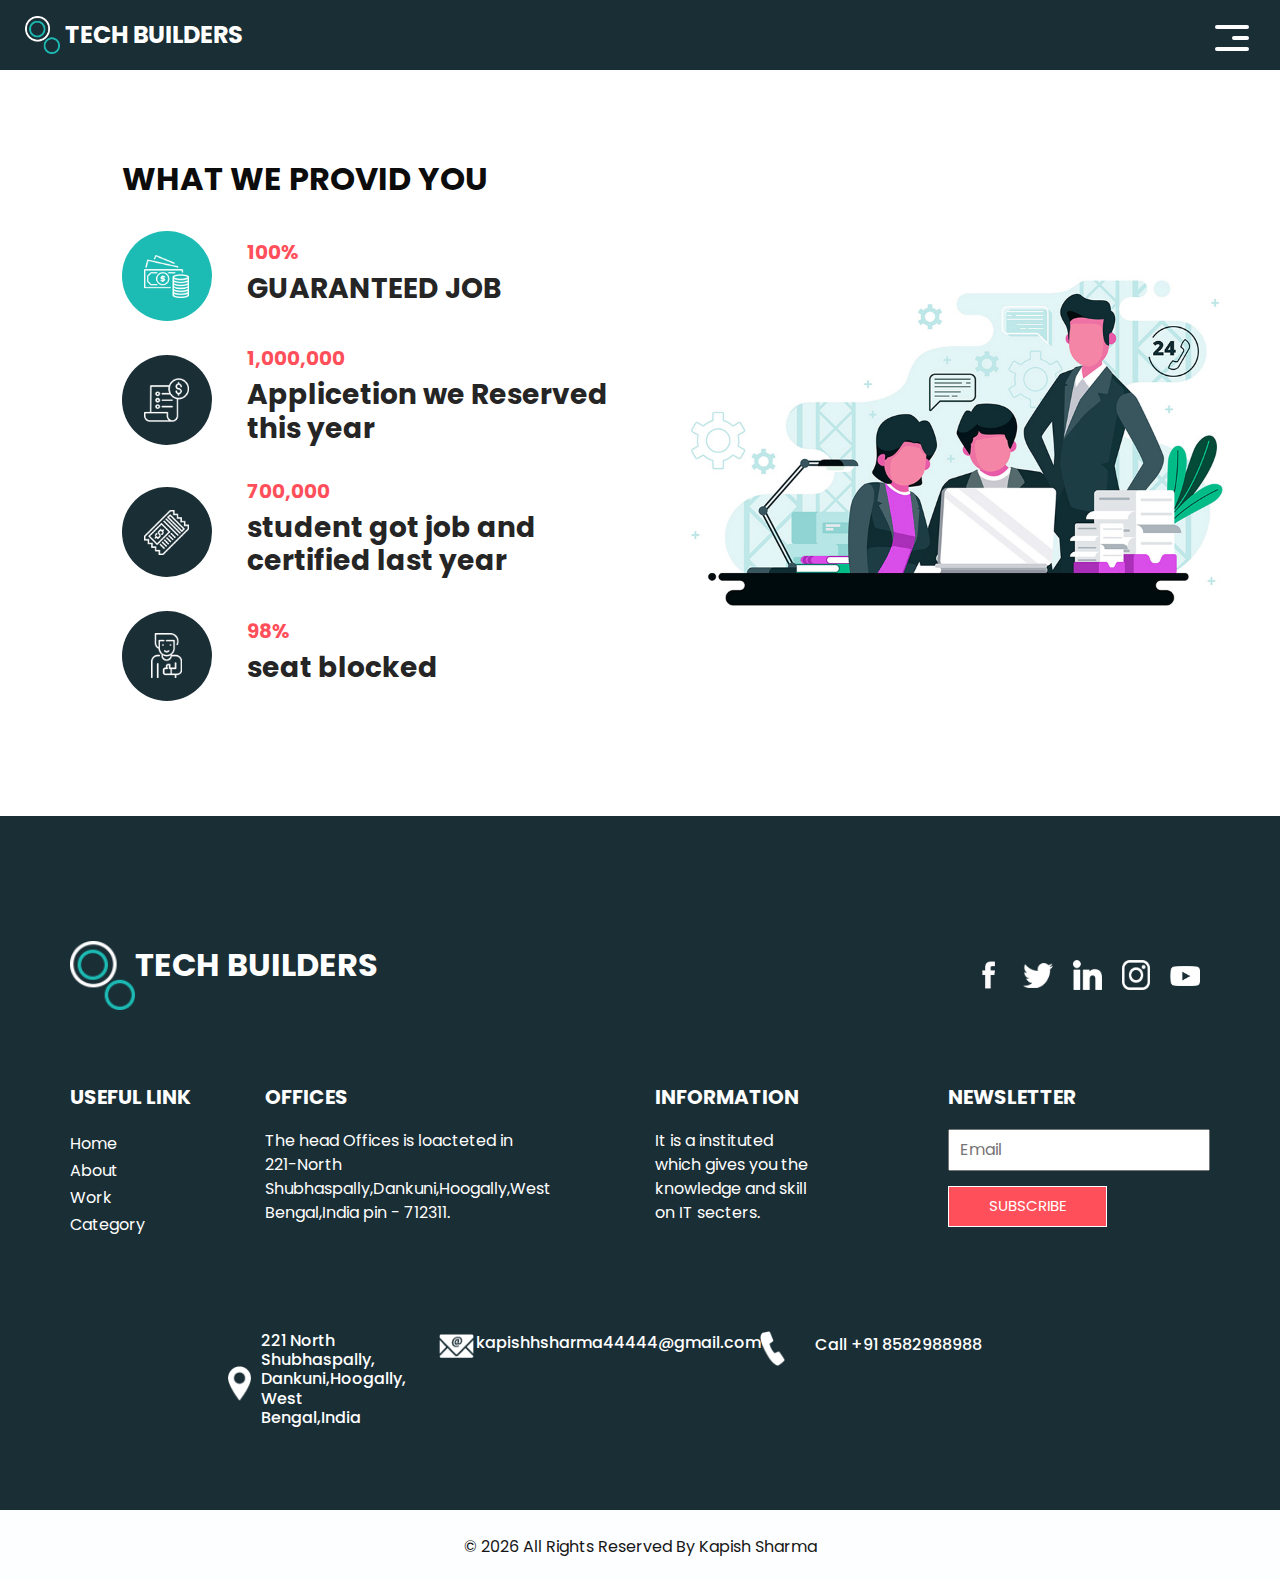
<file: work.html>
<!DOCTYPE html>
<html>

<head>
  <!-- Basic -->
  <meta charset="utf-8" />
  <meta http-equiv="X-UA-Compatible" content="IE=edge" />
  <!-- Mobile Metas -->
  <meta name="viewport" content="width=device-width, initial-scale=1, shrink-to-fit=no" />
  <!-- Site Metas -->
  <meta name="keywords" content="" />
  <meta name="description" content="" />
  <meta name="author" content="" />

  <title>Work</title>

  <!-- bootstrap core css -->
  <link rel="stylesheet" type="text/css" href="css/bootstrap.css" />

  <link href="https://fonts.googleapis.com/css?family=Poppins:400,700&display=swap" rel="stylesheet">
  <!-- Custom styles for this template -->
  <link href="css/style.css" rel="stylesheet" />
  <!-- responsive style -->
  <link href="css/responsive.css" rel="stylesheet" />
</head>

<body class="sub_page">
  <div class="hero_area">
    <!-- header section strats -->
    <header class="header_section">
      <div class="container-fluid">
        <nav class="navbar navbar-expand-lg custom_nav-container">
          <a class="navbar-brand" href="index.html">
            <img src="images/logo.png" alt="" />
            <span>
              TECH BUILDERS
            </span>
          </a>
          <button class="navbar-toggler" type="button" data-toggle="collapse" data-target="#navbarSupportedContent" aria-controls="navbarSupportedContent" aria-expanded="false" aria-label="Toggle navigation">
            <span class="navbar-toggler-icon"></span>
          </button>

          <div class="collapse navbar-collapse" id="navbarSupportedContent">
            <ul class="navbar-nav  ">
              <li class="nav-item ">
                <a class="nav-link" href="index.html">Home <span class="sr-only">(current)</span></a>
              </li>
              <li class="nav-item">
                <a class="nav-link" href="about.html"> About</a>
              </li>
              <li class="nav-item active">
                <a class="nav-link" href="work.html">Work </a>
              </li>
              <li class="nav-item">
                <a class="nav-link" href="category.html"> Category </a>
              </li>
            </ul>
            <div class="user_option">
              <a href="">
                <span>
                  apply here
                </span>
              </a>
              <form class="form-inline my-2 my-lg-0 ml-0 ml-lg-4 mb-3 mb-lg-0">
                <button class="btn  my-2 my-sm-0 nav_search-btn" type="submit"></button>
              </form>
            </div>
          </div>
          <div>
            <div class="custom_menu-btn ">
              <button>
                <span class=" s-1">

                </span>
                <span class="s-2">

                </span>
                <span class="s-3">

                </span>
              </button>
            </div>
          </div>

        </nav>
      </div>
    </header>
    <!-- end header section -->
  </div>


  <!-- provid section -->

  <section class="freelance_section layout_padding">
    <div id="accordion">
      <div class="container-fluid">
        <div class="row">
          <div class="col-md-5 offset-md-1">
            <div class="detail-box">
              <div class="heading_container">
                <h2>
                  What we provid you
                </h2>
              </div>
              <div class="tab_container">
                <div class="t-link-box" data-toggle="collapse" data-target="#collapseOne" aria-expanded="true" aria-controls="collapseOne">
                  <div class="img-box">
                    <img src="images/f1.png" alt="">
                  </div>
                  <div class="detail-box">
                    <h5>
                      100%
                    </h5>
                    <h3>
                      GUARANTEED JOB
                    </h3>
                  </div>
                </div>
                <div class="t-link-box collapsed" data-toggle="collapse" data-target="#collapseTwo" aria-expanded="false" aria-controls="collapseTwo">
                  <div class="img-box">
                    <img src="images/f2.png" alt="">
                  </div>
                  <div class="detail-box">
                    <h5>
                      1,000,000
                    </h5>
                    <h3>
                      Applicetion we Reserved this year
                    </h3>
                  </div>
                </div>
                <div class="t-link-box collapsed" data-toggle="collapse" data-target="#collapseThree" aria-expanded="false" aria-controls="collapseThree">
                  <div class="img-box">
                    <img src="images/f3.png" alt="">
                  </div>
                  <div class="detail-box">
                    <h5>
                      700,000
                    </h5>
                    <h3>
                      student got job and certified last year
                    </h3>
                  </div>
                </div>
                <div class="t-link-box collapsed" data-toggle="collapse" data-target="#collapseFour" aria-expanded="false" aria-controls="collapseFour">
                  <div class="img-box">
                    <img src="images/f4.png" alt="">
                  </div>
                  <div class="detail-box">
                    <h5>
                      98%
                    </h5>
                    <h3>
                      seat blocked 
                    </h3>
                  </div>
                </div>
              </div>
            </div>
          </div>
          <div class="col-md-6">
            <div class="collapse show" id="collapseOne" aria-labelledby="headingOne" data-parent="#accordion">
              <div class="img-box">
                <img src="images/freelance-img.jpg" alt="">
              </div>
            </div>
            <div class="collapse" id="collapseTwo" aria-labelledby="headingTwo" data-parent="#accordion">
              <div class="img-box">
                <img src="images/freelance-img.jpg" alt="">
              </div>
            </div>
            <div class="collapse" id="collapseThree" aria-labelledby="headingThree" data-parent="#accordion">
              <div class="img-box">
                <img src="images/freelance-img.jpg" alt="">
              </div>
            </div>
            <div class="collapse" id="collapseFour" aria-labelledby="headingfour" data-parent="#accordion">
              <div class="img-box">
                <img src="images/freelance-img.jpg" alt="">
              </div>
            </div>
          </div>
        </div>
      </div>
    </div>
  </section>

  <!-- end provid section -->

  <!-- info section -->

  <section class="info_section ">
    <div class="info_container layout_padding-top">
      <div class="container">
        <div class="info_top">
          <div class="info_logo">
            <img src="images/logo.png" alt="" />
            <span>
              TECH BUILDERS
            </span>
          </div>
          <div class="social_box">
            <a href="#">
              <img src="images/fb.png" alt="">
            </a>
            <a href="#">
              <img src="images/twitter.png" alt="">
            </a>
            <a href="#">
              <img src="images/linkedin.png" alt="">
            </a>
            <a href="#">
              <img src="images/instagram.png" alt="">
            </a>
            <a href="#">
              <img src="images/youtube.png" alt="">
            </a>
          </div>
        </div>

        <div class="info_main">
          <div class="row">
            <div class="col-md-3 col-lg-2">
              <div class="info_link-box">
                <h5>
                  Useful Link
                </h5>
                <ul>
                  <li class=" active">
                    <a class="" href="index.html">Home <span class="sr-only">(current)</span></a>
                  </li>
                  <li class="">
                    <a class="" href="about.html">About </a>
                  </li>
                  <li class="">
                    <a class="" href="work.html">Work </a>
                  </li>
                  <li class="">
                    <a class="" href="category.html">Category </a>
                  </li>
                </ul>
              </div>
            </div>
            <div class="col-md-3 ">
              <h5>
                Offices
              </h5>
              <p>
                The head Offices is loacteted in 221-North Shubhaspally,Dankuni,Hoogally,West Bengal,India pin - 712311.
              </p>
            </div>

            <div class="col-md-3 col-lg-2 offset-lg-1">
              <h5>
                Information
              </h5>
              <p>
                It is a instituted which gives you the knowledge and skill on IT secters.
               </p>
            </div>

            <div class="col-md-3  offset-lg-1">
              <div class="info_form ">
                <h5>
                  Newsletter
                </h5>
                <form action="">
                  <input type="email" placeholder="Email">
                  <button>
                    Subscribe
                  </button>
                </form>
              </div>
            </div>
          </div>
        </div>
        <div class="row">
          <div class="col-lg-9 col-md-10 mx-auto">
            <div class="info_contact layout_padding2">
              <div class="row">
                <div class="col-md-3">
                  <a href="#" class="link-box">
                    <div class="img-box">
                      <img src="images/location.png" alt="">
                    </div>
                    <div class="detail-box">
                      <h6>
                        221 North Shubhaspally,<br>
                        Dankuni,Hoogally,<br>
                        West Bengal,India
                      </h6>
                    </div>
                  </a>
                </div>
                <div class="col-md-4">
                  <a href="#" class="link-box">
                    <div class="img-box">
                      <img src="images/mail.png" alt="">
                    </div>
                    <div class="detail-box">
                      <h6>
                        kapishhsharma44444@gmail.com
                      </h6>
                    </div>
                  </a>
                </div>
                <div class="col-md-5">
                  <a href="#" class="link-box">
                    <div class="img-box">
                      <img src="images/call.png" alt="">
                    </div>
                    <div class="detail-box">
                      <h6>
                        Call +91 8582988988
                      </h6>
                    </div>
                  </a>
                </div>
              </div>
            </div>
          </div>
        </div>

      </div>
    </div>
  </section>

  <!-- end info section -->

  <!-- footer section -->
  <footer class="container-fluid footer_section ">
    <div class="container">
      <p>
        &copy; <span id="displayDate"></span> All Rights Reserved By
        Kapish Sharma
      </p>
    </div>
  </footer>
  <!-- end  footer section -->


  <script src="js/jquery-3.4.1.min.js"></script>
  <script src="js/bootstrap.js"></script>
  <script src="js/custom.js"></script>



</body>
</body>

</html>
</file>
<file: css/style.css>
body {
  font-family: 'Poppins', sans-serif;
  color: #0c0c0c;
  background-color: #ffffff;
}

.layout_padding {
  padding-top: 90px;
  padding-bottom: 90px;
}

.layout_padding2 {
  padding: 45px 0;
}

.layout_padding2-top {
  padding-top: 45px;
  padding-bottom: 45px;
}

.layout_padding2-bottom {
  padding-bottom: 45px;
}

.layout_padding-top {
  padding-top: 90px;
}

.layout_padding-bottom {
  padding-bottom: 90px;
}

.heading_container {
  display: -webkit-box;
  display: -ms-flexbox;
  display: flex;
}

.heading_container h2 {
  font-weight: bold;
  text-transform: uppercase;
}

/*header section*/
.hero_area {
  height: calc(100vh - 30px);
  background: -webkit-gradient(linear, left top, right top, color-stop(55%, #1a2e35), color-stop(55%, #1cbbb4));
  background: linear-gradient(to right, #1a2e35 55%, #1cbbb4 55%);
  display: -webkit-box;
  display: -ms-flexbox;
  display: flex;
  -webkit-box-orient: vertical;
  -webkit-box-direction: normal;
      -ms-flex-direction: column;
          flex-direction: column;
  position: relative;
}

.sub_page .hero_area {
  height: auto;
  background: none;
  background-color: #1a2e35;
}

.hero_area.sub_pages {
  height: auto;
}

.header_section {
  overflow-x: hidden;
}

.header_section .container-fluid {
  padding-right: 25px;
  padding-left: 25px;
}

.header_section .nav_container {
  margin: 0 auto;
}

.header_section .user_option {
  display: -webkit-box;
  display: -ms-flexbox;
  display: flex;
  -webkit-box-align: center;
      -ms-flex-align: center;
          align-items: center;
}

.header_section .user_option a {
  display: -webkit-box;
  display: -ms-flexbox;
  display: flex;
  color: #ffffff;
  -webkit-box-align: center;
      -ms-flex-align: center;
          align-items: center;
}

.header_section .user_option a img {
  min-width: 20px;
  height: 20px;
  margin-right: 5px;
}

.custom_nav-container.navbar-expand-lg .navbar-nav .nav-item .nav-link {
  padding: 10px 15px;
  color: #ffffff;
  text-align: center;
}

a,
a:hover,
a:focus {
  text-decoration: none;
}

a:hover,
a:focus {
  color: initial;
}

.btn,
.btn:focus {
  outline: none !important;
  -webkit-box-shadow: none;
          box-shadow: none;
}

.custom_nav-container .nav_search-btn {
  background-image: url(../images/search-icon.png);
  background-size: 17px;
  background-repeat: no-repeat;
  background-position-y: 7px;
  width: 35px;
  height: 35px;
  padding: 0;
  border: none;
}

.custom_nav-container form {
  padding-top: 7px;
}

.navbar-brand {
  margin-right: 5%;
  display: -webkit-box;
  display: -ms-flexbox;
  display: flex;
  -webkit-box-align: center;
      -ms-flex-align: center;
          align-items: center;
}

.navbar-brand img {
  width: 35px;
  margin-right: 5px;
}

.navbar-brand span {
  font-weight: bold;
  color: #ffffff;
  font-size: 24px;
}

.custom_nav-container {
  z-index: 99999;
  padding: 0;
  height: 70px;
}

.custom_nav-container .navbar-toggler {
  outline: none;
}

.custom_nav-container .navbar-toggler .navbar-toggler-icon {
  background-image: url(../images/menu.png);
  background-size: 30px;
  width: 32px;
  height: 32px;
}

.lg_toggl-btn {
  background-color: transparent;
  border: none;
  outline: none;
  width: 56px;
  height: 40px;
  cursor: pointer;
}

.lg_toggl-btn:focus {
  outline: none;
}

.login_btn-container {
  padding-top: 30px;
}

.login_btn-container a {
  color: #1cbbb4;
  text-transform: uppercase;
}

/*end header section*/
/* slider section */
.slider_section {
  -webkit-box-flex: 1;
      -ms-flex: 1;
          flex: 1;
  display: -webkit-box;
  display: -ms-flexbox;
  display: flex;
  -webkit-box-align: center;
      -ms-flex-align: center;
          align-items: center;
  position: relative;
}

.slider_section .row {
  -webkit-box-align: center;
      -ms-flex-align: center;
          align-items: center;
}

.slider_section .row > div {
  position: unset;
}

.slider_section .detail-box h1 {
  color: #ffffff;
  font-weight: bold;
  text-transform: uppercase;
}

.slider_section .detail-box p {
  color: #ffffff;
  margin-top: 15px;
}

.slider_section .detail-box .btn-box {
  display: -webkit-box;
  display: -ms-flexbox;
  display: flex;
  -ms-flex-wrap: wrap;
      flex-wrap: wrap;
  margin: 45px -5px 0 -5px;
}

.slider_section .detail-box .btn-box a {
  text-align: center;
  width: 165px;
  font-size: 15px;
  margin: 5px;
}

.slider_section .detail-box .btn-box .btn-1 {
  display: inline-block;
  padding: 10px 0;
  background-color: #ff4f5a;
  color: #ffffff;
  -webkit-transition: all 0.3s;
  transition: all 0.3s;
  border: 1px solid transparent;
  border-radius: 0;
}

.slider_section .detail-box .btn-box .btn-1:hover {
  background-color: transparent;
  border-color: #ff4f5a;
  color: #ff4f5a;
}

.slider_section .detail-box .btn-box .btn-2 {
  display: inline-block;
  padding: 10px 0;
  background-color: #ffffff;
  color: #252525;
  -webkit-transition: all 0.3s;
  transition: all 0.3s;
  border: 1px solid transparent;
  border-radius: 0;
}

.slider_section .detail-box .btn-box .btn-2:hover {
  background-color: transparent;
  border-color: #ffffff;
  color: #ffffff;
}

.slider_section .img-container .img-box img {
  width: 100%;
}

.slider_section #carouselExampleIndicators {
  position: unset;
  width: 100%;
}

.slider_section .carousel_btn-container {
  width: 120px;
  position: absolute;
  bottom: 0;
  display: -webkit-box;
  display: -ms-flexbox;
  display: flex;
  -webkit-box-pack: justify;
      -ms-flex-pack: justify;
          justify-content: space-between;
  left: 8.5%;
  z-index: 999;
  -webkit-transform: translateY(50%);
          transform: translateY(50%);
}

.slider_section .carousel_btn-container .carousel-control-prev,
.slider_section .carousel_btn-container .carousel-control-next {
  position: relative;
  width: 55px;
  height: 55px;
  border: none;
  border-radius: 100%;
  opacity: 1;
  background-repeat: no-repeat;
  background-size: 14px;
  background-position: center;
  background-color: #1cbbb4;
  margin: 2px;
}

.slider_section .carousel_btn-container .carousel-control-prev:hover,
.slider_section .carousel_btn-container .carousel-control-next:hover {
  background-color: #ff4f5a;
}

.slider_section .carousel_btn-container .carousel-control-prev {
  background-image: url(../images/prev.png);
}

.slider_section .carousel_btn-container .carousel-control-next {
  background-image: url(../images/next.png);
}

.slider_section ol.carousel-indicators {
  margin: 0;
  width: 75px;
  bottom: 45px;
  left: initial;
  right: 25px;
}

.slider_section ol.carousel-indicators li {
  border-radius: 100%;
  text-indent: 0px;
  text-align: center;
  line-height: 55px;
  color: #ffffff;
  background-color: transparent;
  opacity: 1;
  display: none;
}

.slider_section ol.carousel-indicators li.active {
  display: block;
}

.experience_section .row {
  -webkit-box-align: center;
      -ms-flex-align: center;
          align-items: center;
}

.experience_section .detail-box p {
  margin-top: 20px;
}

.experience_section .detail-box .btn-box {
  display: -webkit-box;
  display: -ms-flexbox;
  display: flex;
  -ms-flex-wrap: wrap;
      flex-wrap: wrap;
  margin: 45px -5px 0 -5px;
}

.experience_section .detail-box .btn-box a {
  text-align: center;
  width: 165px;
  font-size: 15px;
  margin: 5px;
}

.experience_section .detail-box .btn-box .btn-1 {
  display: inline-block;
  padding: 10px 0;
  background-color: #ff4f5a;
  color: #ffffff;
  -webkit-transition: all 0.3s;
  transition: all 0.3s;
  border: 1px solid transparent;
  border-radius: 0;
}

.experience_section .detail-box .btn-box .btn-1:hover {
  background-color: transparent;
  border-color: #ff4f5a;
  color: #ff4f5a;
}

.experience_section .detail-box .btn-box .btn-2 {
  display: inline-block;
  padding: 10px 0;
  background-color: #1a2e35;
  color: #ffffff;
  -webkit-transition: all 0.3s;
  transition: all 0.3s;
  border: 1px solid transparent;
  border-radius: 0;
}

.experience_section .detail-box .btn-box .btn-2:hover {
  background-color: transparent;
  border-color: #1a2e35;
  color: #1a2e35;
}

.experience_section .img-box img {
  width: 100%;
}

.category_section {
  background-color: #1cbbb4;
  color: #ffffff;
  text-align: center;
}

.category_section .heading_container {
  -webkit-box-pack: center;
      -ms-flex-pack: center;
          justify-content: center;
}

.category_section .heading_container h2 {
  border-bottom: 1px solid #ffffff;
}

.category_section .category_container {
  display: -webkit-box;
  display: -ms-flexbox;
  display: flex;
  -ms-flex-wrap: wrap;
      flex-wrap: wrap;
  -webkit-box-pack: justify;
      -ms-flex-pack: justify;
          justify-content: space-between;
  margin-top: 25px;
}

.category_section .category_container .box {
  display: -webkit-box;
  display: -ms-flexbox;
  display: flex;
  -webkit-box-orient: vertical;
  -webkit-box-direction: normal;
      -ms-flex-direction: column;
          flex-direction: column;
  -webkit-box-align: center;
      -ms-flex-align: center;
          align-items: center;
  margin: 10px 0;
  min-width: 130px;
  -ms-flex-preferred-size: 26%;
      flex-basis: 26%;
}

.category_section .category_container .box .img-box {
  width: 120px;
  height: 120px;
  display: -webkit-box;
  display: -ms-flexbox;
  display: flex;
  -webkit-box-pack: center;
      -ms-flex-pack: center;
          justify-content: center;
  -webkit-box-align: center;
      -ms-flex-align: center;
          align-items: center;
}

.about_section {
  text-align: center;
}

.about_section .img-box img {
  width: 100%;
}

.about_section .detail-box h2 {
  font-weight: bold;
  text-transform: uppercase;
}

.about_section .detail-box p {
  margin-top: 15px;
}

.about_section .detail-box a {
  display: inline-block;
  padding: 10px 45px;
  background-color: #ff4f5a;
  color: #ffffff;
  -webkit-transition: all 0.3s;
  transition: all 0.3s;
  border: 1px solid transparent;
  border-radius: 0;
  margin-top: 25px;
}

.about_section .detail-box a:hover {
  background-color: transparent;
  border-color: #ff4f5a;
  color: #ff4f5a;
}

.freelance_section .row {
  -webkit-box-align: center;
      -ms-flex-align: center;
          align-items: center;
}

.freelance_section .tab_container .t-link-box {
  margin: 25px 0;
  display: -webkit-box;
  display: -ms-flexbox;
  display: flex;
  -webkit-box-align: center;
      -ms-flex-align: center;
          align-items: center;
  cursor: pointer;
}

.freelance_section .tab_container .t-link-box .img-box {
  width: 90px;
  height: 90px;
  min-width: 90px;
  min-height: 90px;
  display: -webkit-box;
  display: -ms-flexbox;
  display: flex;
  -webkit-box-pack: center;
      -ms-flex-pack: center;
          justify-content: center;
  -webkit-box-align: center;
      -ms-flex-align: center;
          align-items: center;
  background-color: #1a2e35;
  border-radius: 100%;
  margin-right: 35px;
}

.freelance_section .tab_container .t-link-box .img-box img {
  width: auto;
  height: auto;
  max-width: 45px;
  max-height: 45px;
}

.freelance_section .tab_container .t-link-box .detail-box h5 {
  font-weight: bold;
  color: #ff4f5a;
}

.freelance_section .tab_container .t-link-box .detail-box h3 {
  font-weight: bold;
  color: #252525;
}

.freelance_section .tab_container .t-link-box[aria-expanded="true"] .img-box, .freelance_section .tab_container .t-link-box:hover .img-box {
  background-color: #1cbbb4;
}

.freelance_section .img-box img {
  width: 100%;
}

.client_section .heading_container {
  -webkit-box-pack: center;
      -ms-flex-pack: center;
          justify-content: center;
  margin-bottom: 25px;
}

.client_section .detail-box {
  text-align: center;
  margin: 25px 35px;
  padding: 45px 65px 35px 65px;
  -webkit-box-shadow: 0px 0px 20px 0 rgba(0, 0, 0, 0.2);
          box-shadow: 0px 0px 20px 0 rgba(0, 0, 0, 0.2);
}

.client_section .detail-box h4 {
  font-weight: bold;
}

.client_section .detail-box p {
  margin-top: 15px;
  margin-bottom: 25px;
}

.client_section .carousel-control-prev,
.client_section .carousel-control-next {
  top: 50%;
  width: 65px;
  height: 65px;
  border: none;
  border-radius: 100%;
  opacity: 1;
  background-repeat: no-repeat;
  background-size: 10px;
  background-position: center;
  background-color: #1a2e35;
  margin: 2px;
  -webkit-transform: translateY(-50%);
          transform: translateY(-50%);
}

.client_section .carousel-control-prev {
  background-image: url(../images/prev-angle.png);
}

.client_section .carousel-control-next {
  background-image: url(../images/next-angle.png);
}

/* info section */
.info_section {
  position: relative;
  background-color: #1a2e35;
  color: #ffffff;
}

.info_section .heading_container {
  margin-bottom: 45px;
}

.info_section h5 {
  text-transform: uppercase;
  font-weight: bold;
  margin-bottom: 20px;
}

.info_section .info_top {
  display: -webkit-box;
  display: -ms-flexbox;
  display: flex;
  -webkit-box-align: center;
      -ms-flex-align: center;
          align-items: center;
  -webkit-box-pack: justify;
      -ms-flex-pack: justify;
          justify-content: space-between;
  margin-top: 35px;
  margin-bottom: 75px;
}

.info_section .info_top .info_logo {
  display: -webkit-box;
  display: -ms-flexbox;
  display: flex;
}

.info_section .info_top .info_logo img {
  width: 65px;
}

.info_section .info_top .info_logo span {
  color: #ffffff;
  font-weight: bold;
  font-size: 32px;
}

.info_section .info_top .social_box {
  display: -webkit-box;
  display: -ms-flexbox;
  display: flex;
  -webkit-box-align: center;
      -ms-flex-align: center;
          align-items: center;
}

.info_section .info_top .social_box a {
  margin: 0 10px;
}

.info_section .info_top .social_box a img {
  width: auto;
  height: auto;
  max-width: 30px;
  max-height: 30px;
}

.info_section a {
  text-transform: none;
}

.info_section ul {
  padding: 0;
}

.info_section ul li {
  list-style-type: none;
  margin: 3px 0;
}

.info_section ul li a {
  color: #ffffff;
}

.info_section .info_link-box {
  display: -webkit-box;
  display: -ms-flexbox;
  display: flex;
  -webkit-box-orient: vertical;
  -webkit-box-direction: normal;
      -ms-flex-direction: column;
          flex-direction: column;
}

.info_section .info_form form input {
  outline: none;
  width: 100%;
  padding: 7px 10px;
}

.info_section .info_form form button {
  display: inline-block;
  padding: 8px 40px;
  background-color: #ff4f5a;
  color: #ffffff;
  -webkit-transition: all 0.3s;
  transition: all 0.3s;
  border: 1px solid transparent;
  border-radius: 0;
  border: 1.5px solid #ffffff;
  margin-top: 15px;
  text-transform: uppercase;
  font-size: 15px;
}

.info_section .info_form form button:hover {
  background-color: transparent;
  border-color: #ff4f5a;
  color: #ff4f5a;
}

.info_section .info_contact .link-box {
  display: -webkit-box;
  display: -ms-flexbox;
  display: flex;
  -webkit-box-align: center;
      -ms-flex-align: center;
          align-items: center;
  margin: 30px 0;
  color: #ffffff;
}

.info_section .info_contact .link-box .img-box {
  display: -webkit-box;
  display: -ms-flexbox;
  display: flex;
  -webkit-box-pack: center;
      -ms-flex-pack: center;
          justify-content: center;
  -webkit-box-align: center;
      -ms-flex-align: center;
          align-items: center;
  min-width: 30px;
  min-height: 30px;
  margin-right: 10px;
}

.info_section .info_contact .link-box .img-box img {
  width: auto;
  height: auto;
  max-width: 35px;
  max-height: 35px;
  margin-left: 32px;
  margin-right: 20px;
}

/* end info section */
/* footer section*/
.footer_section {
  display: -webkit-box;
  display: -ms-flexbox;
  display: flex;
  -webkit-box-orient: vertical;
  -webkit-box-direction: normal;
      -ms-flex-direction: column;
          flex-direction: column;
  -webkit-box-pack: center;
      -ms-flex-pack: center;
          justify-content: center;
  background-color: #fdfeff;
}

.footer_section p {
  color: #171717;
  margin: 0;
  padding: 25px 0 20px 0;
  margin: 0 auto;
  text-align: center;
}

.footer_section a {
  color: #171717;
}

/* end footer section*/
#navbarSupportedContent {
  -webkit-transform: translateX(100vw);
          transform: translateX(100vw);
  opacity: 0;
  -webkit-transition: all 0.3s ease-in;
  transition: all 0.3s ease-in;
  -webkit-box-pack: justify;
      -ms-flex-pack: justify;
          justify-content: space-between;
  -webkit-box-align: center;
      -ms-flex-align: center;
          align-items: center;
}

#navbarSupportedContent.lg_nav-toggle {
  -webkit-transform: translateX(0);
          transform: translateX(0);
  opacity: 1;
}

.custom_menu-btn button {
  margin-top: 12px;
  outline: none;
  border: none;
  background-color: transparent;
}

.custom_menu-btn button span {
  display: block;
  width: 34px;
  height: 4px;
  background-color: #fff;
  margin: 7px 0;
  -webkit-transition: all 0.3s;
  transition: all 0.3s;
  border-radius: 10px;
}

.custom_menu-btn .s-2 {
  -webkit-transition: all 0.1s;
  transition: all 0.1s;
  width: 17px;
  margin-left: auto;
}

.menu_btn-style button .s-1 {
  -webkit-transform: rotate(45deg) translate(8px, 8px);
          transform: rotate(45deg) translate(8px, 8px);
}

.menu_btn-style button .s-2 {
  -webkit-transform: translateX(100px);
          transform: translateX(100px);
}

.menu_btn-style button .s-3 {
  -webkit-transform: rotate(-45deg) translate(8px, -8px);
          transform: rotate(-45deg) translate(8px, -8px);
}
/*# sourceMappingURL=style.css.map */
</file>
<file: css/responsive.css>
@media (max-width: 1120px) {}

@media (max-width: 992px) {
  .hero_area {
    height: auto;
  }

  #navbarSupportedContent {
    opacity: 1;
    transform: none;
    margin-top: 15px;
  }


  .navbar-toggler {
    padding: 0.25rem 0;
  }


  .header_section .user_option {
    display: none;
  }

  .custom_menu-btn {
    display: none;
  }

  .navbar-nav {
    align-items: center;
  }

  .custom_nav-container .navbar-toggler {
    margin-left: auto;
  }

  .custom_nav-container {
    padding: 15px 0;
    height: auto;
  }

  .slider_section {
    padding-top: 45px;
    padding-bottom: 120px;
  }

  .info_section .info_contact .link-box .img-box {
    margin-right: 8px;
  }

}

@media (max-width: 767px) {
  .hero_area {
    background: none;
    background-color: #1a2e35;
    /* background: linear-gradient(to bottom, #1a2e35 40%, #1cbbb4 40%); */
  }

  .slider_section {
    text-align: center;
    padding-bottom: 0;
  }

  .slider_section .detail-box {
    margin-bottom: 75px;
  }

  .slider_section .detail-box .btn-box {
    justify-content: center;
  }


  .img-container {
    padding: 0;
  }

  .slider_section .img-container .img-box {

    padding: 45px 0;
    background-color: #1cbbb4;
  }

  .experience_section .img-box {

    margin-bottom: 45px;

  }

  .category_section .category_container .box {
    flex-basis: 34%;
  }

  .client_section .detail-box {
    margin: 25px;
    padding: 45px 25px 35px 25px;
  }

  .client_section .carousel-control-prev,
  .client_section .carousel-control-next {
    top: 92%;
  }

  .info_section .info_top {

    flex-direction: column;

  }

  .info_section .info_top .social_box {
    margin-top: 35px;
  }

  .info_section .row>div {

    display: flex;
    flex-direction: column;
    align-items: center;
    text-align: center;
    margin-bottom: 25px;

  }

  .info_section .info_contact .link-box {
    margin: 0;
  }



}

@media (max-width: 576px) {
  .category_section .category_container {
    justify-content: center;
  }

  .category_section .category_container .box {
    flex-basis: 52%;
  }
}

@media (max-width: 480px) {}

@media (max-width: 420px) {
  .client_section .detail-box {
    margin: 25px 5px;
    box-shadow: 0px 0px 2px 0 rgba(0, 0, 0, 0.2);
  }

  .slider_section .carousel_btn-container {

    width: 100px;
  }

  .slider_section .carousel_btn-container .carousel-control-prev,
  .slider_section .carousel_btn-container .carousel-control-next {
    width: 45px;
    height: 45px;
    background-size: 12px;
  }

  .slider_section ol.carousel-indicators {
    right: 0;
  }

  .client_section .carousel-control-prev,
  .client_section .carousel-control-next {

    top: 95%;

  }


  .client_section .carousel-control-prev,
  .client_section .carousel-control-next {
    width: 50px;
    height: 50px;
    background-size: 8px;
  }

  .freelance_section .tab_container .t-link-box .detail-box h3 {
    font-size: 22px;
  }
}

@media (max-width: 360px) {}

@media (min-width: 1200px) {
  .container {
    max-width: 1170px;
  }
}
</file>
<file: css/fromstly.css>
h2 {
 text-align: center;
}
.w3docs {
    margin-left: 70px;
    font-weight: bold;
    text-align: left;
    font-family: sans-serif, bold, Arial, Helvetica;
    font-size: 14px;
  }
  .buttons {
    display: flex;
    align-items: center;
    width: 100%;
  }
  div input {
    margin-right: 10px;
  }
  form {
    margin: 0 auto;
    width: 600px;
  }
  form input {
    padding: 10px;
  }
  form select {
    background-color: #ffffff;
    padding: 5px;
  }
  form label {
    display: block;
    width: 100%;
    margin-bottom: 5px;
  }
</file>
